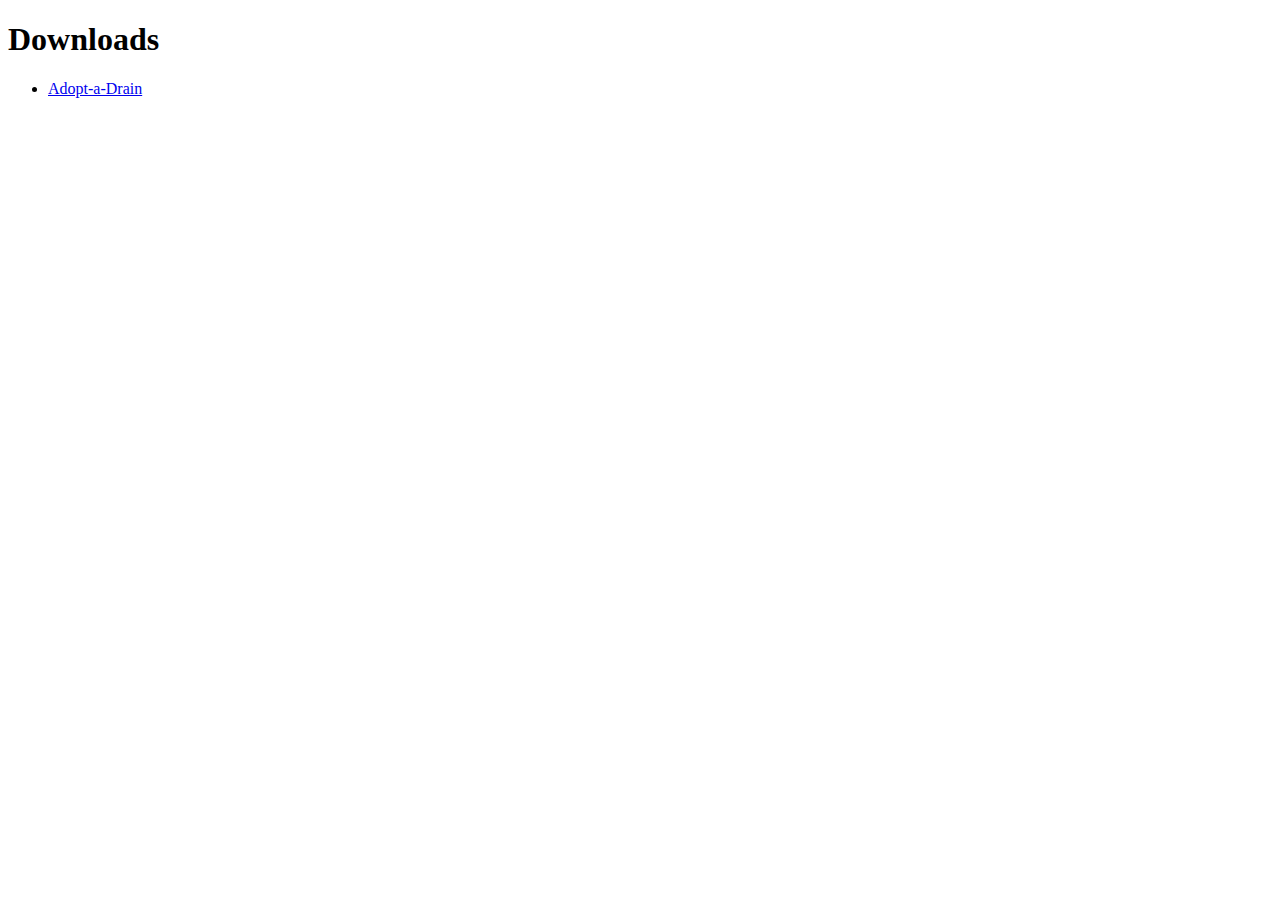
<file: _downloads.html>
<!DOCTYPE html>
<html>
	<head>
		<meta charset="UTF-8">
        <title> Downloads </title>
    </head>
    <body>
        <h1> Downloads </h1>
        <ul>
            <li><a id="https://adopt-a-drain.org/" href="index.html"> Adopt-a-Drain </a></li>
        </ul>
    </body>
</html>
</file>
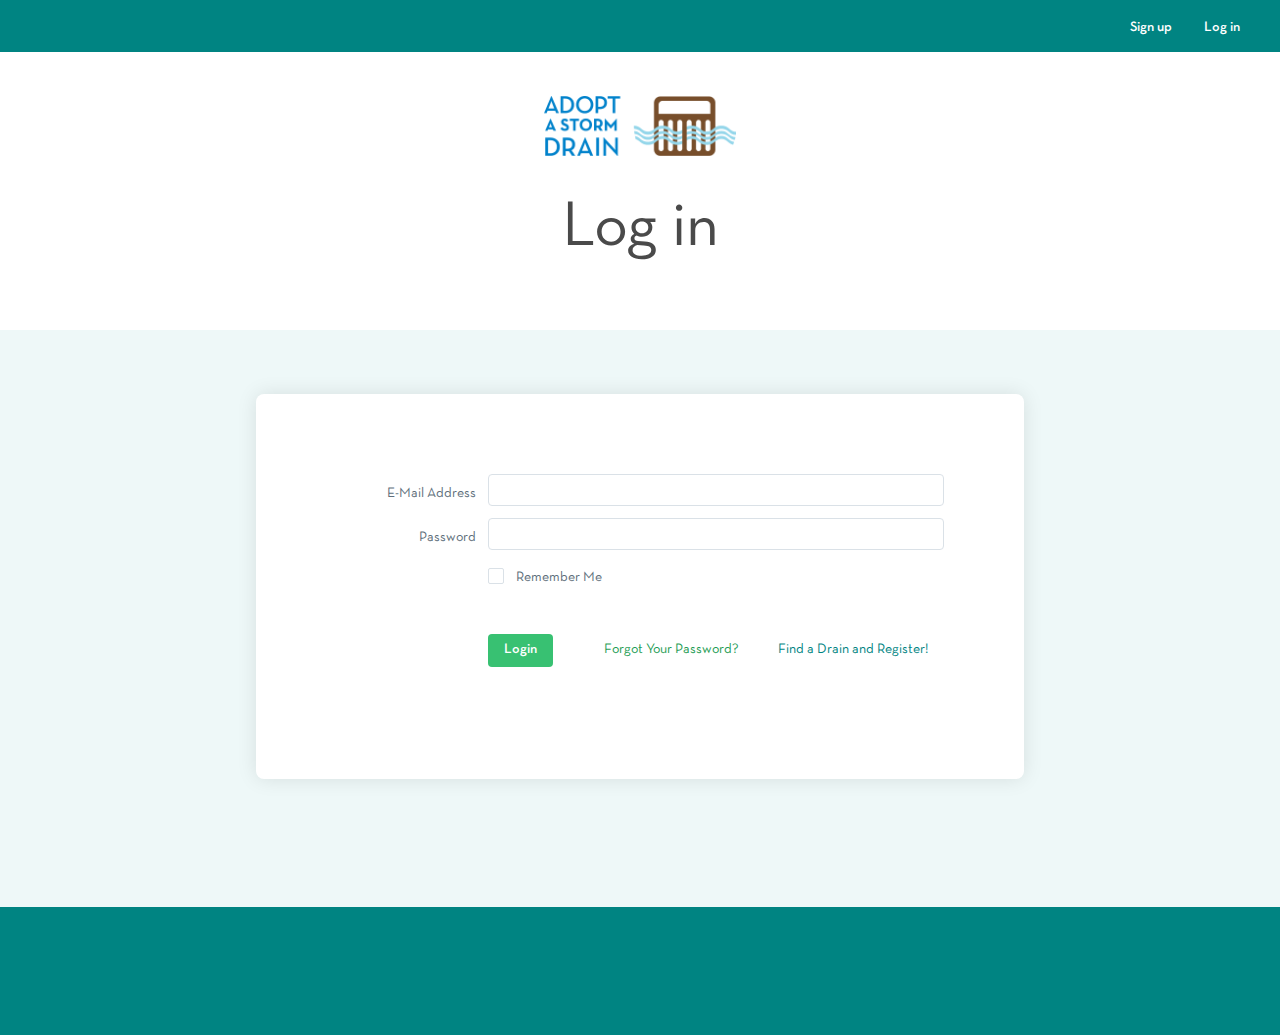
<file: login.html>
<!doctype html>
<html lang="en">
<head>
    <meta charset="utf-8">
    <meta name="viewport" content="width=device-width, initial-scale=1">

    <link rel="apple-touch-icon" sizes="57x57" href="icons/apple-icon-57x57.png">
    <link rel="apple-touch-icon" sizes="60x60" href="icons/apple-icon-60x60.png">
    <link rel="apple-touch-icon" sizes="72x72" href="icons/apple-icon-72x72.png">
    <link rel="apple-touch-icon" sizes="76x76" href="icons/apple-icon-76x76.png">
    <link rel="apple-touch-icon" sizes="114x114" href="icons/apple-icon-114x114.png">
    <link rel="apple-touch-icon" sizes="120x120" href="icons/apple-icon-120x120.png">
    <link rel="apple-touch-icon" sizes="144x144" href="icons/apple-icon-144x144.png">
    <link rel="apple-touch-icon" sizes="152x152" href="icons/apple-icon-152x152.png">
    <link rel="apple-touch-icon" sizes="180x180" href="icons/apple-icon-180x180.png">
    <link rel="icon" type="image/png" sizes="192x192"  href="icons/android-icon-192x192.png">
    <link rel="icon" type="image/png" sizes="32x32" href="icons/favicon-32x32.png">
    <link rel="icon" type="image/png" sizes="96x96" href="icons/favicon-96x96.png">
    <link rel="icon" type="image/png" sizes="16x16" href="icons/favicon-16x16.png">
    <link rel="manifest" href="icons/manifest.json">
    <meta name="msapplication-TileColor" content="#ffffff">
    <meta name="msapplication-TileImage" content="/icons/ms-icon-144x144.png">
    <meta name="theme-color" content="#ffffff">

    <!-- CSRF Token -->
    <meta name="csrf-token" content="aIdbtKoEblR178oESmhvVpK2kTPXMCPZTXlMBK6L">

    <title>Adopt-a-Drain</title>

    <!-- Styles -->
    <link href="css/app-id=16244bf2be1b449e1d7b.css" rel="stylesheet">

    <!-- Polyfill for IE11 -->
    <script src="https://polyfill.io/v3/polyfill.min.js?features=default%2Ces2015%2Ces2017%2Ces2016"></script>

    <script>
        window.App = {
            changeRegionUrl: '',
            gmapsKey: 'AIzaSyDQAbO5Z9uuFaydA_4_doX55i-2DTapE00',
            region: '',
        };
    </script>

    <!-- Google Analytics -->
    <script>
        (function(i,s,o,g,r,a,m){i['GoogleAnalyticsObject']=r;i[r]=i[r]||function(){
        (i[r].q=i[r].q||[]).push(arguments)},i[r].l=1*new Date();a=s.createElement(o),
        m=s.getElementsByTagName(o)[0];a.async=1;a.src=g;m.parentNode.insertBefore(a,m)
        })(window,document,'script','https://www.google-analytics.com/analytics.js','ga');

        ga('create', 'UA-141662302-1', 'auto');
        ga('send', 'pageview');
    </script>
    <!-- End Google Analytics -->

    <!-- Facebook Pixel Code -->
    <script>
        !function(f,b,e,v,n,t,s)
        {if(f.fbq)return;n=f.fbq=function(){n.callMethod?
        n.callMethod.apply(n,arguments):n.queue.push(arguments)};
        if(!f._fbq)f._fbq=n;n.push=n;n.loaded=!0;n.version='2.0';
        n.queue=[];t=b.createElement(e);t.async=!0;
        t.src=v;s=b.getElementsByTagName(e)[0];
        s.parentNode.insertBefore(t,s)}(window,document,'script',
        'https://connect.facebook.net/en_US/fbevents.js');
        fbq('init', '696488524122751');
        fbq('track', 'PageView');
    </script>

    <noscript>
        <img height="1" width="1" src="https://www.facebook.com/tr?id=696488524122751&amp;ev=PageView&amp;noscript=1"/>
    </noscript>
    <!-- End Facebook Pixel Code -->
</head>
<body class="bg-white min-h-screen font-sans text-grey-darkest text-sm antialiased">
    <div id="app">
                <responsive-navigation>
                    
            <div class="flex flex-col lg:flex-row items-center justify-end w-full">
                <a class="inline-block text-white p-4 rounded no-underline hover:opacity-75" href="map.html">Sign up</a>

                <a class="inline-block text-white lg:pl-4 rounded no-underline hover:opacity-75" href="login.html">Log in</a>
            </div>
            </responsive-navigation>
    
    <header class="pt-24 text-center">
        <a href="index.html">
            <img src="images/logo-full.png" alt="Adopt-a-drain logo" class="inline-block w-48">
        </a>
                    <h1 class="
                font-normal text-grey-darkest text-3xl lg:text-6xl mt-8 mb-8
                pb-8 md:pb-0
            ">
                Log in
            </h1>
            </header>

    <div class="bg-teal-lightest mt-16">
            <div class="flex flex-col w-full max-w-lg md:mx-auto px-4">
        <div class="card-body mt-4 md:mt-16">
            <form class="form-horizontal" method="POST" action="login.html">
                <input type="hidden" name="_token" value="aIdbtKoEblR178oESmhvVpK2kTPXMCPZTXlMBK6L">

                <div class="flex items-center mb-3">
                    <label for="email" class="text-right text-grey-darker text-sm pt-2 pr-3 align-middle w-1/4">E-Mail Address</label>
                    <div class="flex flex-col w-3/4">
                        <input id="email" type="email" class="h-12 md:h-8 px-2 border rounded border-grey-light" name="email" value="" required autofocus>
                        
                    </div>
                </div>

                <div class="flex items-center mb-4">
                    <label for="password" class="text-right text-grey-darker text-sm pt-2 pr-3 align-middle w-1/4">Password</label>
                    <div class="flex flex-col w-3/4">
                        <input id="password" type="password" class="h-12 md:h-8 px-2 rounded border border-grey-light" name="password" required>
                        
                    </div>
                </div>

                <div class="flex mb-4">
                    <label class="w-3/4 flex items-center ml-auto">
                        <input class="checkbox" type="checkbox" name="remember" > <span class="text-sm text-grey-darker mt-1 ml-3"> Remember Me</span>
                    </label>
                </div>

                <div class="w-3/4 ml-auto flex justify-between md:flex-row flex-col md:items-center pr-4 h-32 lg:h-24 md:h-auto">
                    <button type="submit" class="bg-green hover:bg-green-dark text-white text-sm font-semibold py-2 px-4 rounded mr-3">
                        Login
                    </button>
                    <a class="no-underline hover:underline text-green-dark text-sm" href="password/reset.html">
                        Forgot Your Password?
                    </a>

                        <a class="no-underline hover:underline text-teal-darker text-sm" href="map.html">
                        Find a Drain and Register!
                    </a>
                </div>
            </form>
        </div>
    </div>
    </div>

    <div class="bg-teal-darker h-32"></div>
    </div>

    <!-- Scripts -->
    <script type="text/javascript">
    var Ziggy = {
        namedRoutes: {"nova.":{"uri":"nova\/password\/reset","methods":["POST"],"domain":null},"nova.login":{"uri":"nova\/login","methods":["POST"],"domain":null},"nova.logout":{"uri":"nova\/logout","methods":["GET","HEAD"],"domain":null},"nova.password.request":{"uri":"nova\/password\/reset","methods":["GET","HEAD"],"domain":null},"nova.password.email":{"uri":"nova\/password\/email","methods":["POST"],"domain":null},"nova.password.reset":{"uri":"nova\/password\/reset\/{token}","methods":["GET","HEAD"],"domain":null},"login":{"uri":"login","methods":["GET","HEAD"],"domain":null},"logout":{"uri":"logout","methods":["POST"],"domain":null},"register":{"uri":"register","methods":["GET","HEAD"],"domain":null},"password.request":{"uri":"password\/reset","methods":["GET","HEAD"],"domain":null},"password.email":{"uri":"password\/email","methods":["POST"],"domain":null},"password.reset":{"uri":"password\/reset\/{token}","methods":["GET","HEAD"],"domain":null},"password.update":{"uri":"password\/reset","methods":["POST"],"domain":null},"verification.notice":{"uri":"email\/verify","methods":["GET","HEAD"],"domain":null},"verification.verify":{"uri":"email\/verify\/{id}","methods":["GET","HEAD"],"domain":null},"verification.resend":{"uri":"email\/resend","methods":["GET","HEAD"],"domain":null},"home":{"uri":"\/","methods":["GET","HEAD"],"domain":null},"info":{"uri":"info","methods":["GET","HEAD"],"domain":null},"terms-of-use":{"uri":"terms-of-use","methods":["GET","HEAD"],"domain":null},"safety-information":{"uri":"safety-information","methods":["GET","HEAD"],"domain":null},"release-of-liability":{"uri":"release-of-liability","methods":["GET","HEAD"],"domain":null},"map":{"uri":"map","methods":["GET","HEAD"],"domain":null},"drains.show":{"uri":"drains\/{drain}","methods":["GET","HEAD"],"domain":null},"adoptions.guest":{"uri":"adoptions\/guest","methods":["POST"],"domain":null},"report.store":{"uri":"report\/store","methods":["POST"],"domain":null},"avatar.store":{"uri":"avatar","methods":["POST"],"domain":null},"dashboard":{"uri":"dashboard","methods":["GET","HEAD"],"domain":null},"edit-me":{"uri":"me","methods":["POST"],"domain":null},"avatar.update":{"uri":"{user}\/avatar","methods":["PATCH"],"domain":null},"user.avatar.delete":{"uri":"{user}\/avatar\/delete","methods":["POST"],"domain":null},"adoptions.edit":{"uri":"adoptions\/{adoption}\/edit","methods":["GET","HEAD"],"domain":null},"adoptions.create":{"uri":"adoptions\/create","methods":["GET","HEAD"],"domain":null},"adoptions.store":{"uri":"adoptions","methods":["POST"],"domain":null},"adoptions.update":{"uri":"adoptions\/{adoption}","methods":["PATCH"],"domain":null},"adoptions.unadopt":{"uri":"adoptions\/{adoption}\/unadopt","methods":["PATCH"],"domain":null},"adoptions.cleanings.index":{"uri":"adoptions\/{adoption}\/cleanings","methods":["GET","HEAD"],"domain":null},"adoptions.cleanings.store":{"uri":"adoptions\/{adoption}\/cleanings","methods":["POST"],"domain":null},"adoptions.cleanings.create":{"uri":"adoptions\/{adoption}\/cleanings\/create","methods":["GET","HEAD"],"domain":null},"adoptions.cleanings.edit":{"uri":"adoptions\/{adoption}\/cleanings\/{cleaning_id}\/edit","methods":["GET","HEAD"],"domain":null},"adoptions.cleanings.update":{"uri":"adoptions\/{adoption}\/cleanings\/{cleaning_id}\/update","methods":["PATCH"],"domain":null},"adoptions.cleanings.delete":{"uri":"adoptions\/{adoption}\/cleanings\/{cleaning_id}\/delete","methods":["DELETE"],"domain":null},"internalapi.drains.index":{"uri":"internal-api\/drains","methods":["GET","HEAD"],"domain":null},"internalapi.drains.show":{"uri":"internal-api\/drains\/{id}","methods":["GET","HEAD"],"domain":null}},
        baseUrl: 'https://adopt-a-drain.org/',
        baseProtocol: 'https',
        baseDomain: 'adopt-a-drain.org',
        basePort: false,
        defaultParameters: []
    };

    !function(e,t){"object"==typeof exports&&"object"==typeof module?module.exports=t():"function"==typeof define&&define.amd?define("route",[],t):"object"==typeof exports?exports.route=t():e.route=t()}(this,function(){return function(e){var t={};function r(n){if(t[n])return t[n].exports;var o=t[n]={i:n,l:!1,exports:{}};return e[n].call(o.exports,o,o.exports,r),o.l=!0,o.exports}return r.m=e,r.c=t,r.d=function(e,t,n){r.o(e,t)||Object.defineProperty(e,t,{enumerable:!0,get:n})},r.r=function(e){"undefined"!=typeof Symbol&&Symbol.toStringTag&&Object.defineProperty(e,Symbol.toStringTag,{value:"Module"}),Object.defineProperty(e,"__esModule",{value:!0})},r.t=function(e,t){if(1&t&&(e=r(e)),8&t)return e;if(4&t&&"object"==typeof e&&e&&e.__esModule)return e;var n=Object.create(null);if(r.r(n),Object.defineProperty(n,"default",{enumerable:!0,value:e}),2&t&&"string"!=typeof e)for(var o in e)r.d(n,o,function(t){return e[t]}.bind(null,o));return n},r.n=function(e){var t=e&&e.__esModule?function(){return e.default}:function(){return e};return r.d(t,"a",t),t},r.o=function(e,t){return Object.prototype.hasOwnProperty.call(e,t)},r.p="",r(r.s=0)}([function(e,t,r){"use strict";r.r(t);var n=function(){function e(e,t){for(var r=0;r<t.length;r++){var n=t[r];n.enumerable=n.enumerable||!1,n.configurable=!0,"value"in n&&(n.writable=!0),Object.defineProperty(e,n.key,n)}}return function(t,r,n){return r&&e(t.prototype,r),n&&e(t,n),t}}(),o=function(){function e(t,r,n){if(function(e,t){if(!(e instanceof t))throw new TypeError("Cannot call a class as a function")}(this,e),this.name=t,this.ziggy=n,this.route=this.ziggy.namedRoutes[this.name],void 0===this.name)throw new Error("Ziggy Error: You must provide a route name");if(void 0===this.route)throw new Error("Ziggy Error: route '"+this.name+"' is not found in the route list");this.absolute=void 0===r||r,this.domain=this.setDomain(),this.path=this.route.uri.replace(/^\//,"")}return n(e,[{key:"setDomain",value:function(){if(!this.absolute)return"/";if(!this.route.domain)return this.ziggy.baseUrl.replace(/\/?$/,"/");var e=(this.route.domain||this.ziggy.baseDomain).replace(/\/+$/,"");return this.ziggy.basePort&&e.replace(/\/+$/,"")===this.ziggy.baseDomain.replace(/\/+$/,"")&&(e=this.ziggy.baseDomain+":"+this.ziggy.basePort),this.ziggy.baseProtocol+"://"+e+"/"}},{key:"construct",value:function(){return this.domain+this.path}}]),e}();r.d(t,"default",function(){return c});var i=Object.assign||function(e){for(var t=1;t<arguments.length;t++){var r=arguments[t];for(var n in r)Object.prototype.hasOwnProperty.call(r,n)&&(e[n]=r[n])}return e},u="function"==typeof Symbol&&"symbol"==typeof Symbol.iterator?function(e){return typeof e}:function(e){return e&&"function"==typeof Symbol&&e.constructor===Symbol&&e!==Symbol.prototype?"symbol":typeof e},a=function(){function e(e,t){for(var r=0;r<t.length;r++){var n=t[r];n.enumerable=n.enumerable||!1,n.configurable=!0,"value"in n&&(n.writable=!0),Object.defineProperty(e,n.key,n)}}return function(t,r,n){return r&&e(t.prototype,r),n&&e(t,n),t}}(),s=function(e){function t(e,r,n){var i=arguments.length>3&&void 0!==arguments[3]?arguments[3]:null;!function(e,t){if(!(e instanceof t))throw new TypeError("Cannot call a class as a function")}(this,t);var u=function(e,t){if(!e)throw new ReferenceError("this hasn't been initialised - super() hasn't been called");return!t||"object"!=typeof t&&"function"!=typeof t?e:t}(this,(t.__proto__||Object.getPrototypeOf(t)).call(this));return u.name=e,u.absolute=n,u.ziggy=i||Ziggy,u.template=u.name?new o(e,n,u.ziggy).construct():"",u.urlParams=u.normalizeParams(r),u.queryParams=u.normalizeParams(r),u}return function(e,t){if("function"!=typeof t&&null!==t)throw new TypeError("Super expression must either be null or a function, not "+typeof t);e.prototype=Object.create(t&&t.prototype,{constructor:{value:e,enumerable:!1,writable:!0,configurable:!0}}),t&&(Object.setPrototypeOf?Object.setPrototypeOf(e,t):e.__proto__=t)}(t,String),a(t,[{key:"normalizeParams",value:function(e){return void 0===e?{}:((e="object"!==(void 0===e?"undefined":u(e))?[e]:e).hasOwnProperty("id")&&-1==this.template.indexOf("{id}")&&(e=[e.id]),this.numericParamIndices=Array.isArray(e),i({},e))}},{key:"with",value:function(e){return this.urlParams=this.normalizeParams(e),this}},{key:"withQuery",value:function(e){return i(this.queryParams,e),this}},{key:"hydrateUrl",value:function(){var e=this,t=this.urlParams,r=0,n=this.template.match(/{([^}]+)}/gi),o=!1;return n&&n.length!=Object.keys(t).length&&(o=!0),this.template.replace(/{([^}]+)}/gi,function(n,i){var u=n.replace(/\{|\}/gi,"").replace(/\?$/,""),a=e.numericParamIndices?r:u,s=e.ziggy.defaultParameters[u];if(s&&o&&(e.numericParamIndices?(t=Object.values(t)).splice(a,0,s):t[a]=s),r++,void 0!==t[a])return delete e.queryParams[a],t[a].id||encodeURIComponent(t[a]);if(-1===n.indexOf("?"))throw new Error("Ziggy Error: '"+u+"' key is required for route '"+e.name+"'");return""})}},{key:"matchUrl",value:function(){this.urlParams;var e=window.location.hostname+(window.location.port?":"+window.location.port:"")+window.location.pathname,t=this.template.replace(/(\{[^\}]*\})/gi,"[^/?]+").split("://")[1],r=e.replace(/\/?$/,"/");return new RegExp("^"+t+"/$").test(r)}},{key:"constructQuery",value:function(){if(0===Object.keys(this.queryParams).length)return"";var e="?";return Object.keys(this.queryParams).forEach(function(t,r){void 0!==this.queryParams[t]&&null!==this.queryParams[t]&&(e=0===r?e:e+"&",e+=t+"="+encodeURIComponent(this.queryParams[t]))}.bind(this)),e}},{key:"current",value:function(){var e=this,r=arguments.length>0&&void 0!==arguments[0]?arguments[0]:null,n=Object.keys(this.ziggy.namedRoutes).filter(function(r){return-1!==e.ziggy.namedRoutes[r].methods.indexOf("GET")&&new t(r,void 0,void 0,e.ziggy).matchUrl()})[0];return r?new RegExp(r.replace("*",".*").replace(".","."),"i").test(n):n}},{key:"parse",value:function(){this.return=this.hydrateUrl()+this.constructQuery()}},{key:"url",value:function(){return this.parse(),this.return}},{key:"toString",value:function(){return this.url()}},{key:"valueOf",value:function(){return this.url()}}]),t}();function c(e,t,r,n){return new s(e,t,r,n)}}]).default});
</script>    <script>
    var _umb = {
        require: {
            chrome: 55,
            firefox: 47,
            ie: 10.1,
        }
    };
    (function(u) {
        var s = document.createElement('script'); s.async = true; s.src = u;
        var b = document.getElementsByTagName('script')[0]; b.parentNode.insertBefore(s, b);
    })('//updatemybrowser.org/umb.js');
    </script>
    <script src="js/app-id=047ed2b0a53a0a88dd7f.js"></script>
    </body>
</html>
</file>
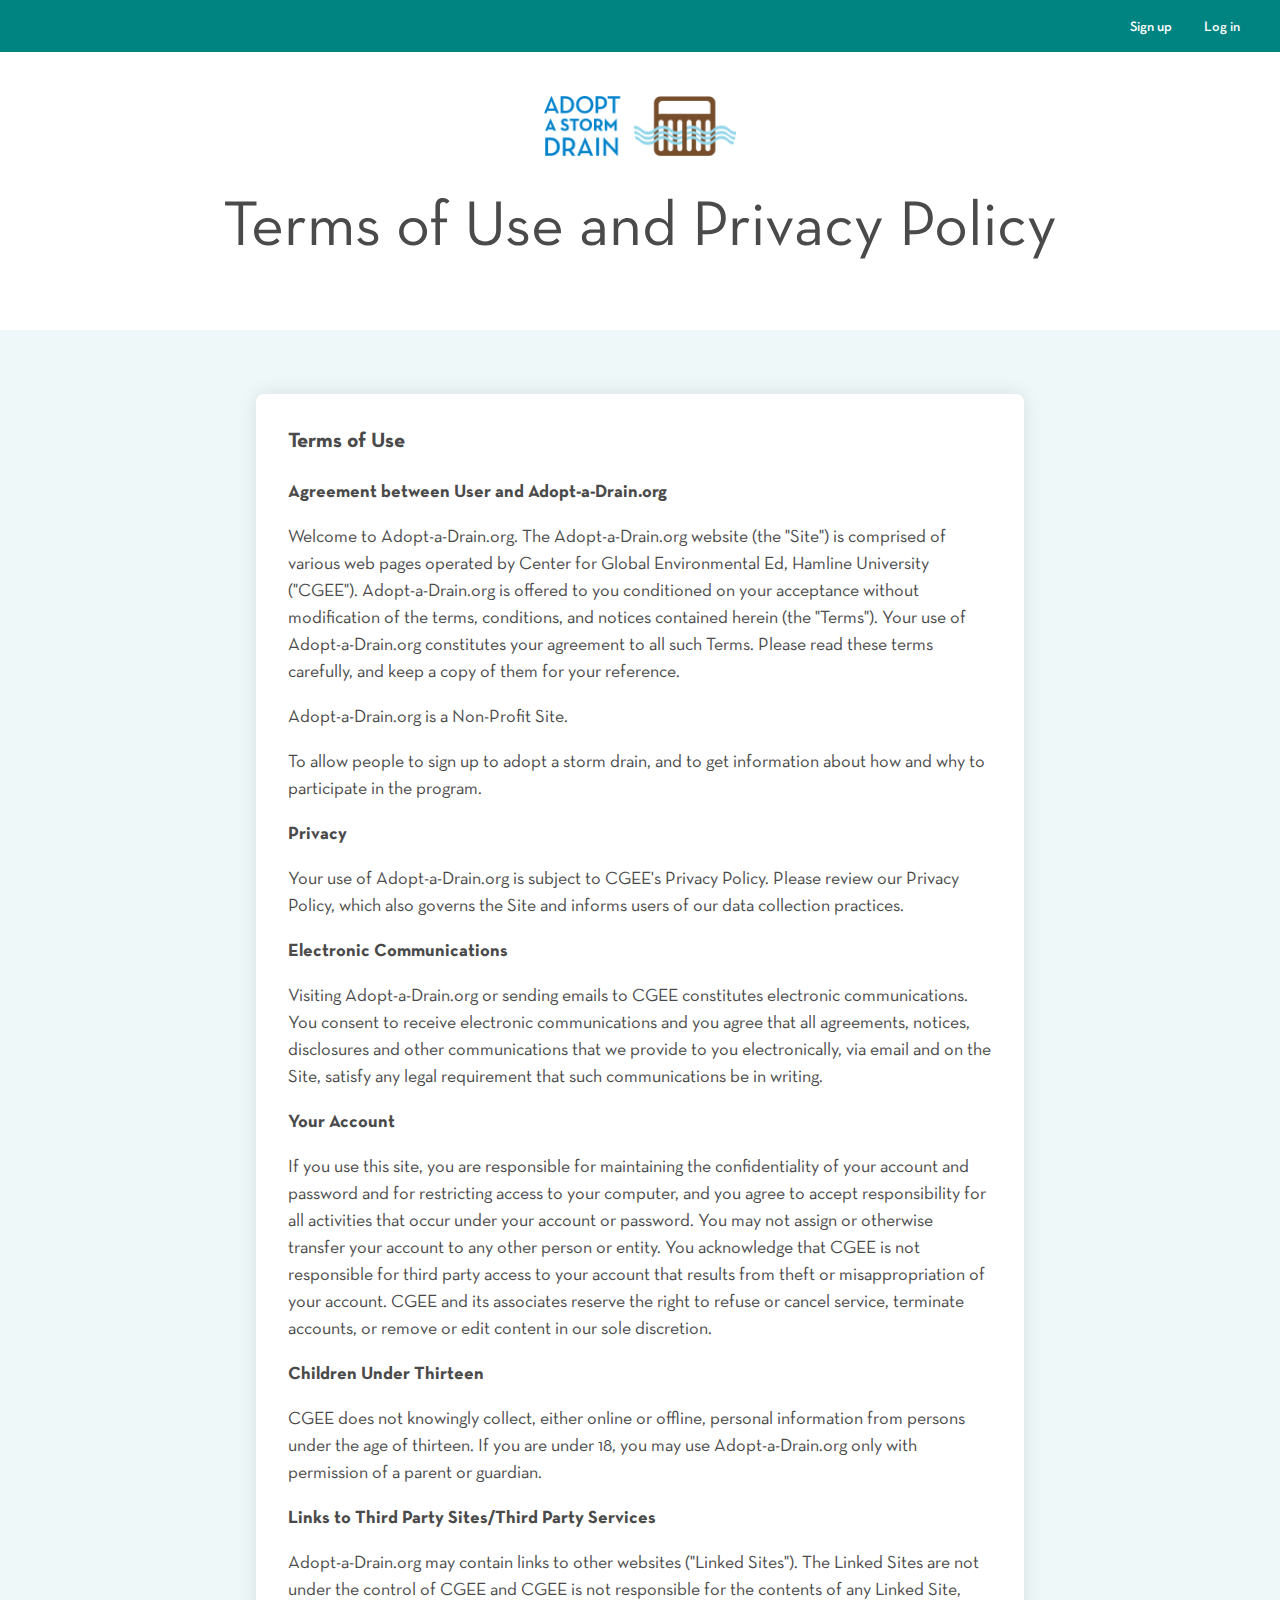
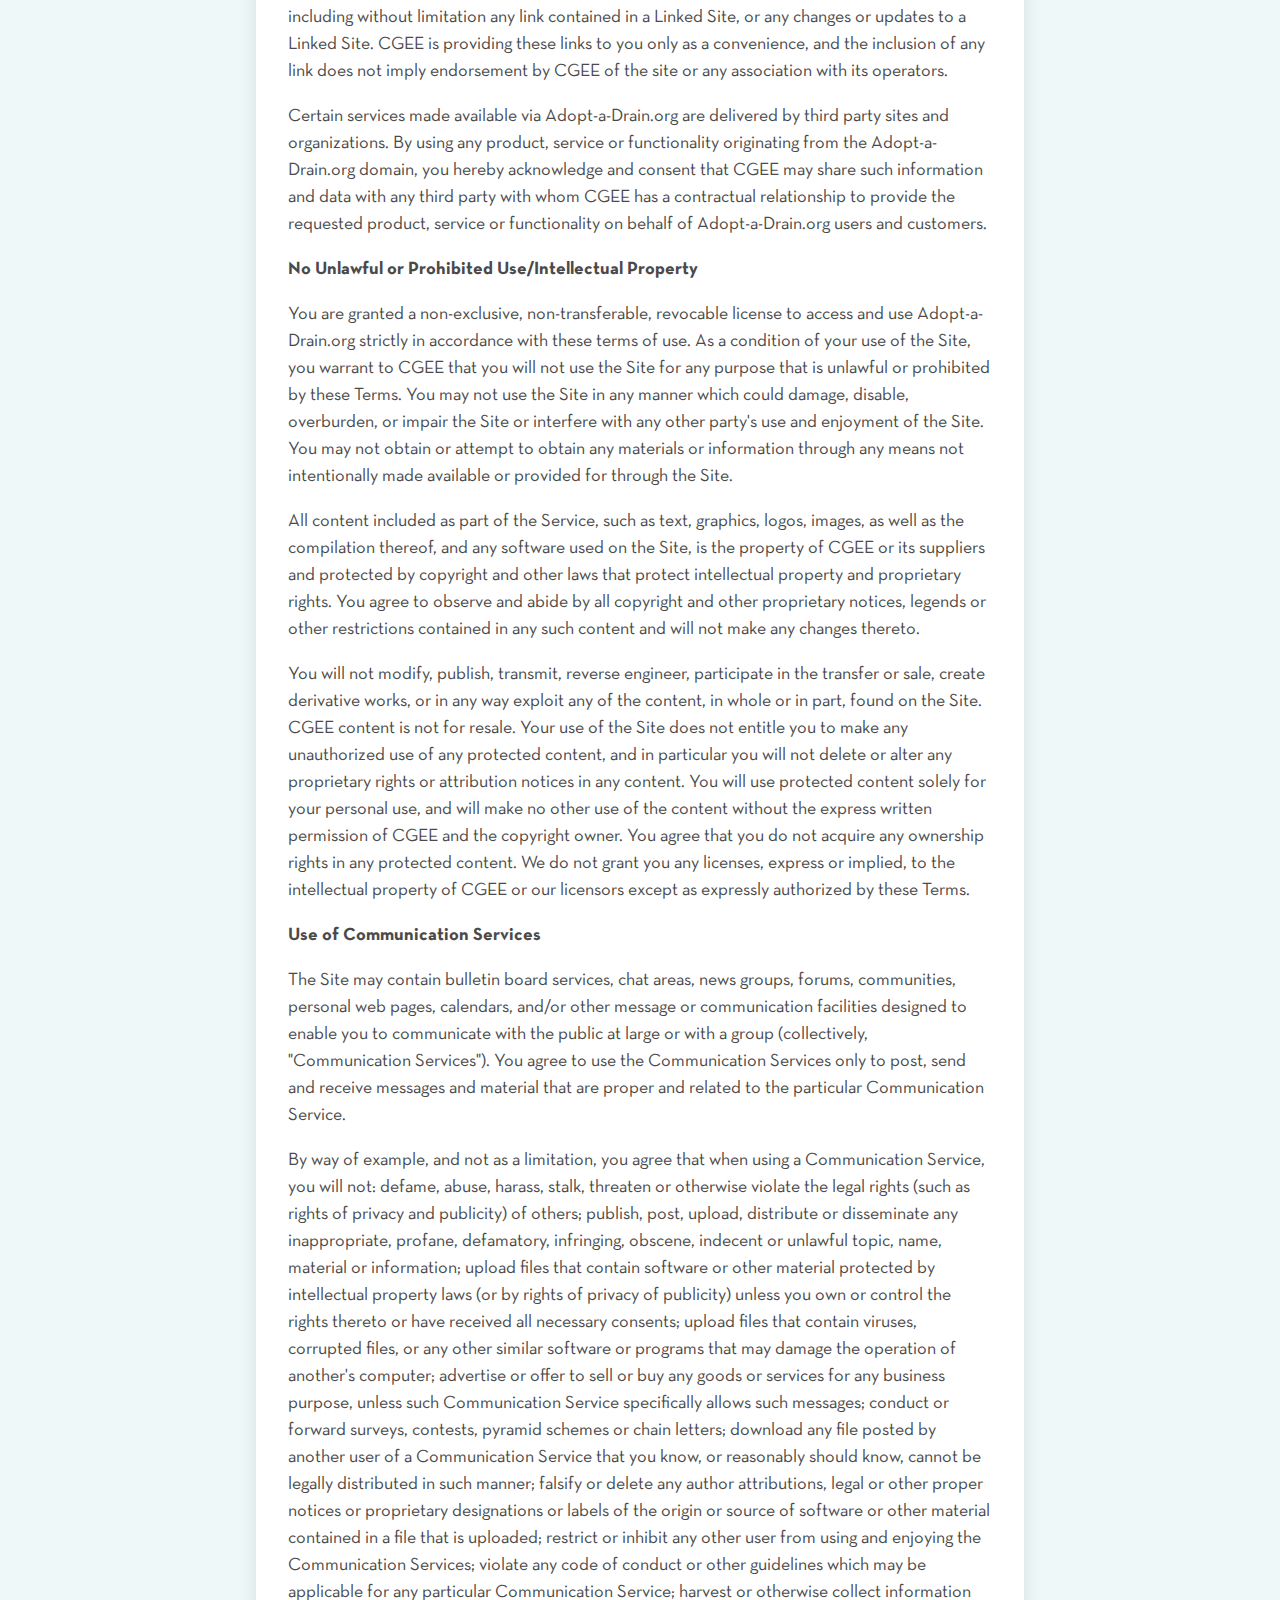
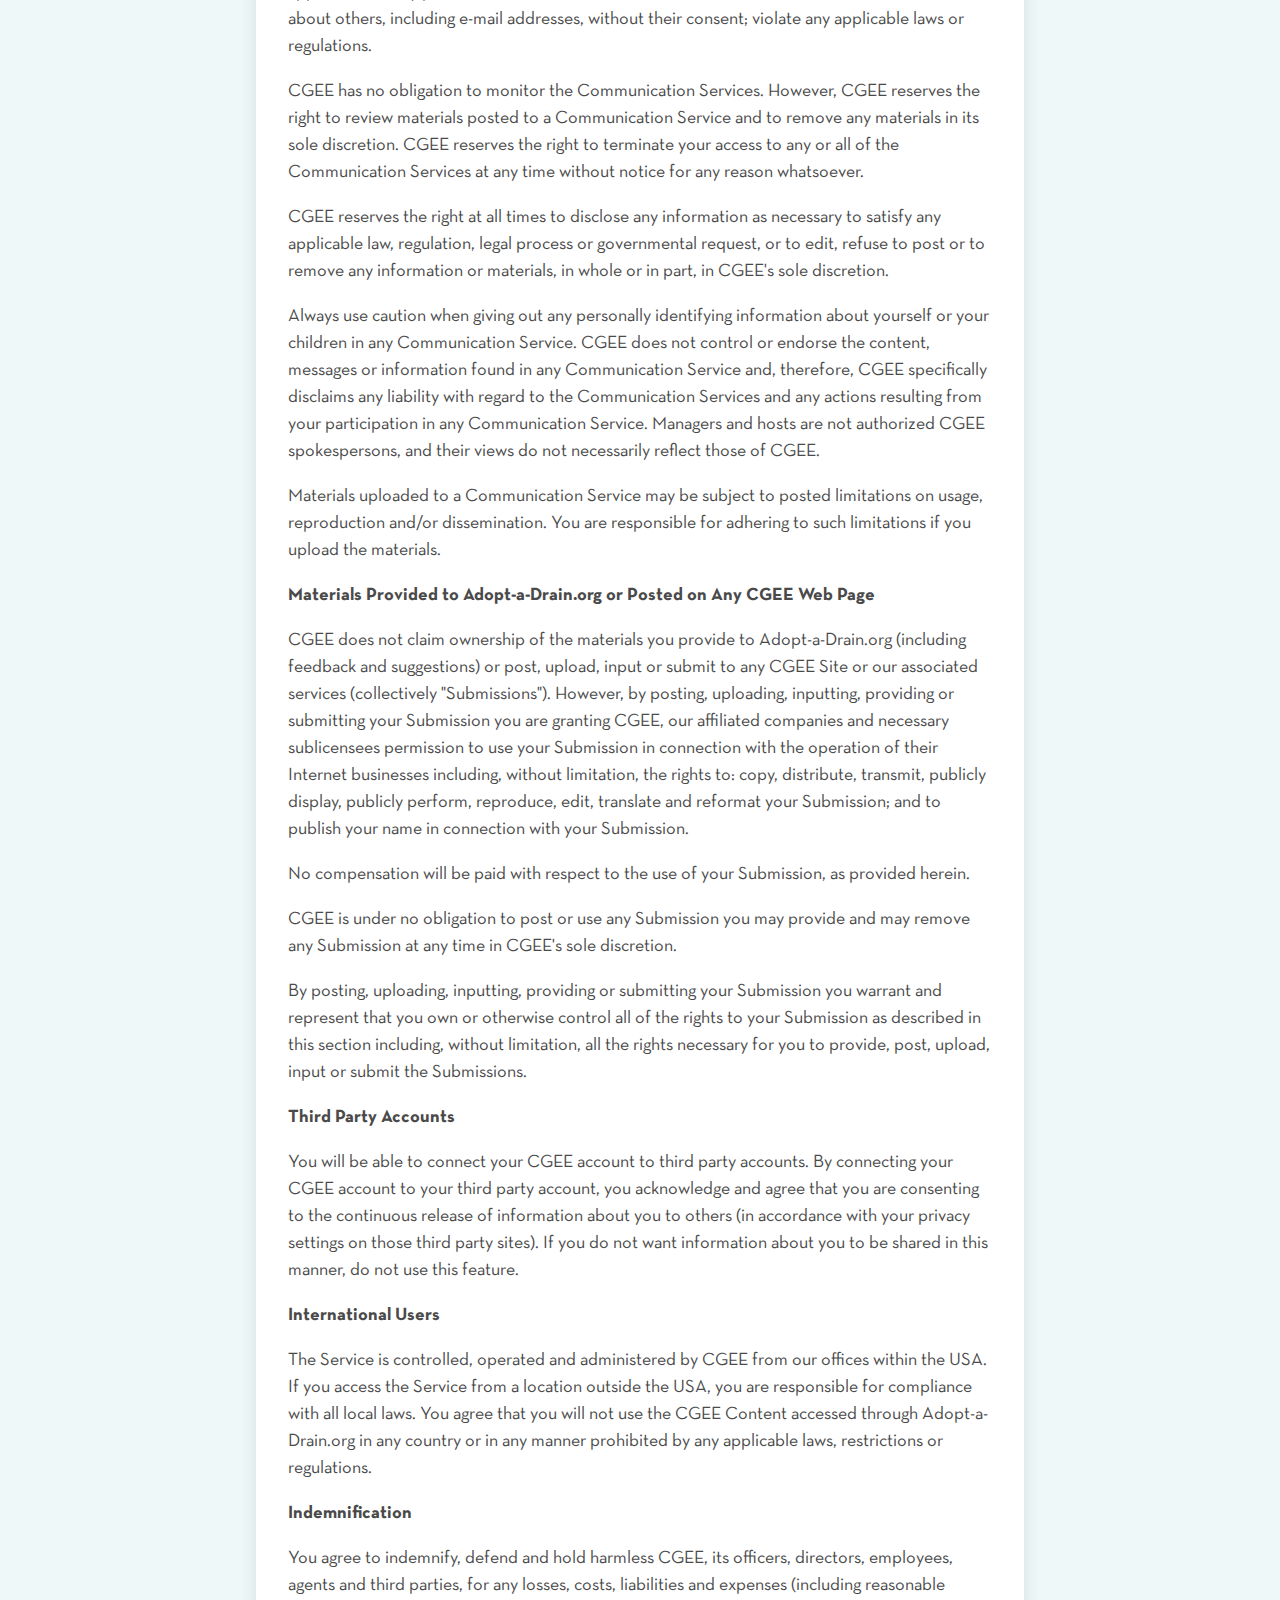
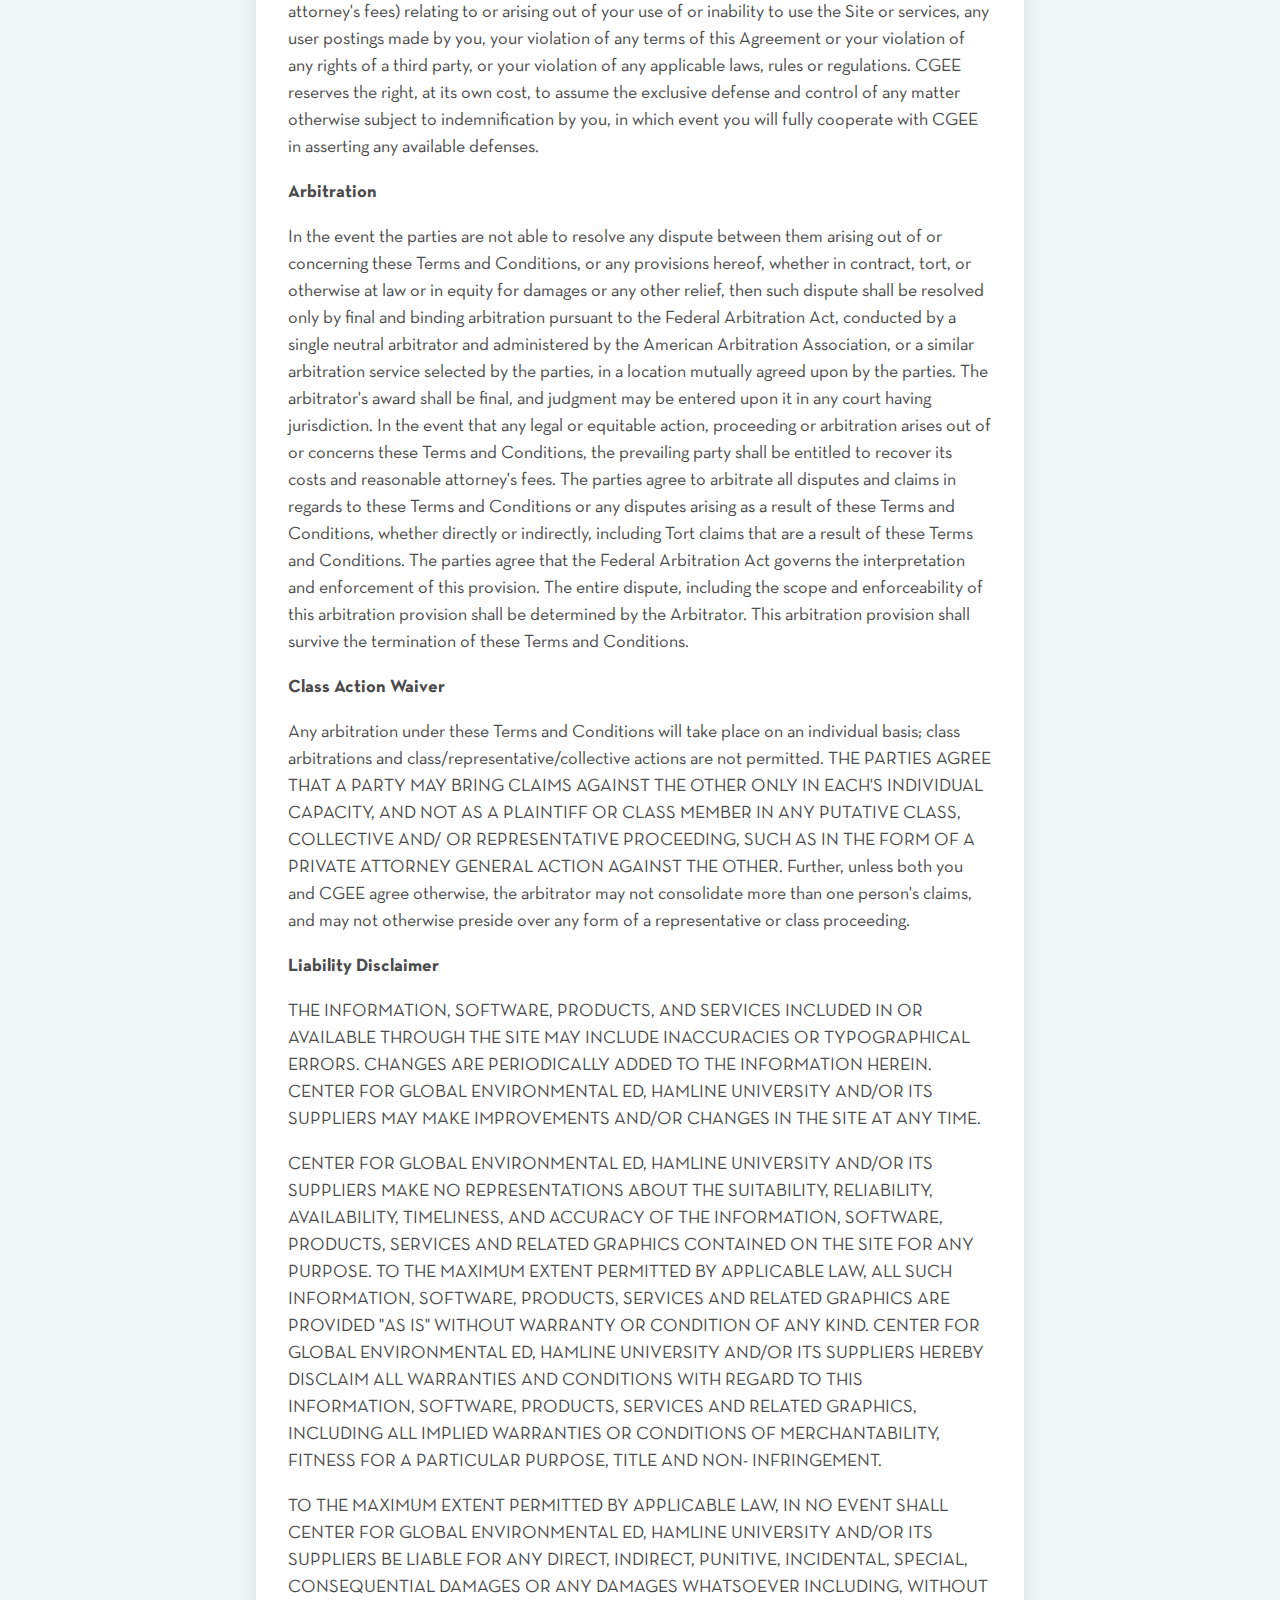
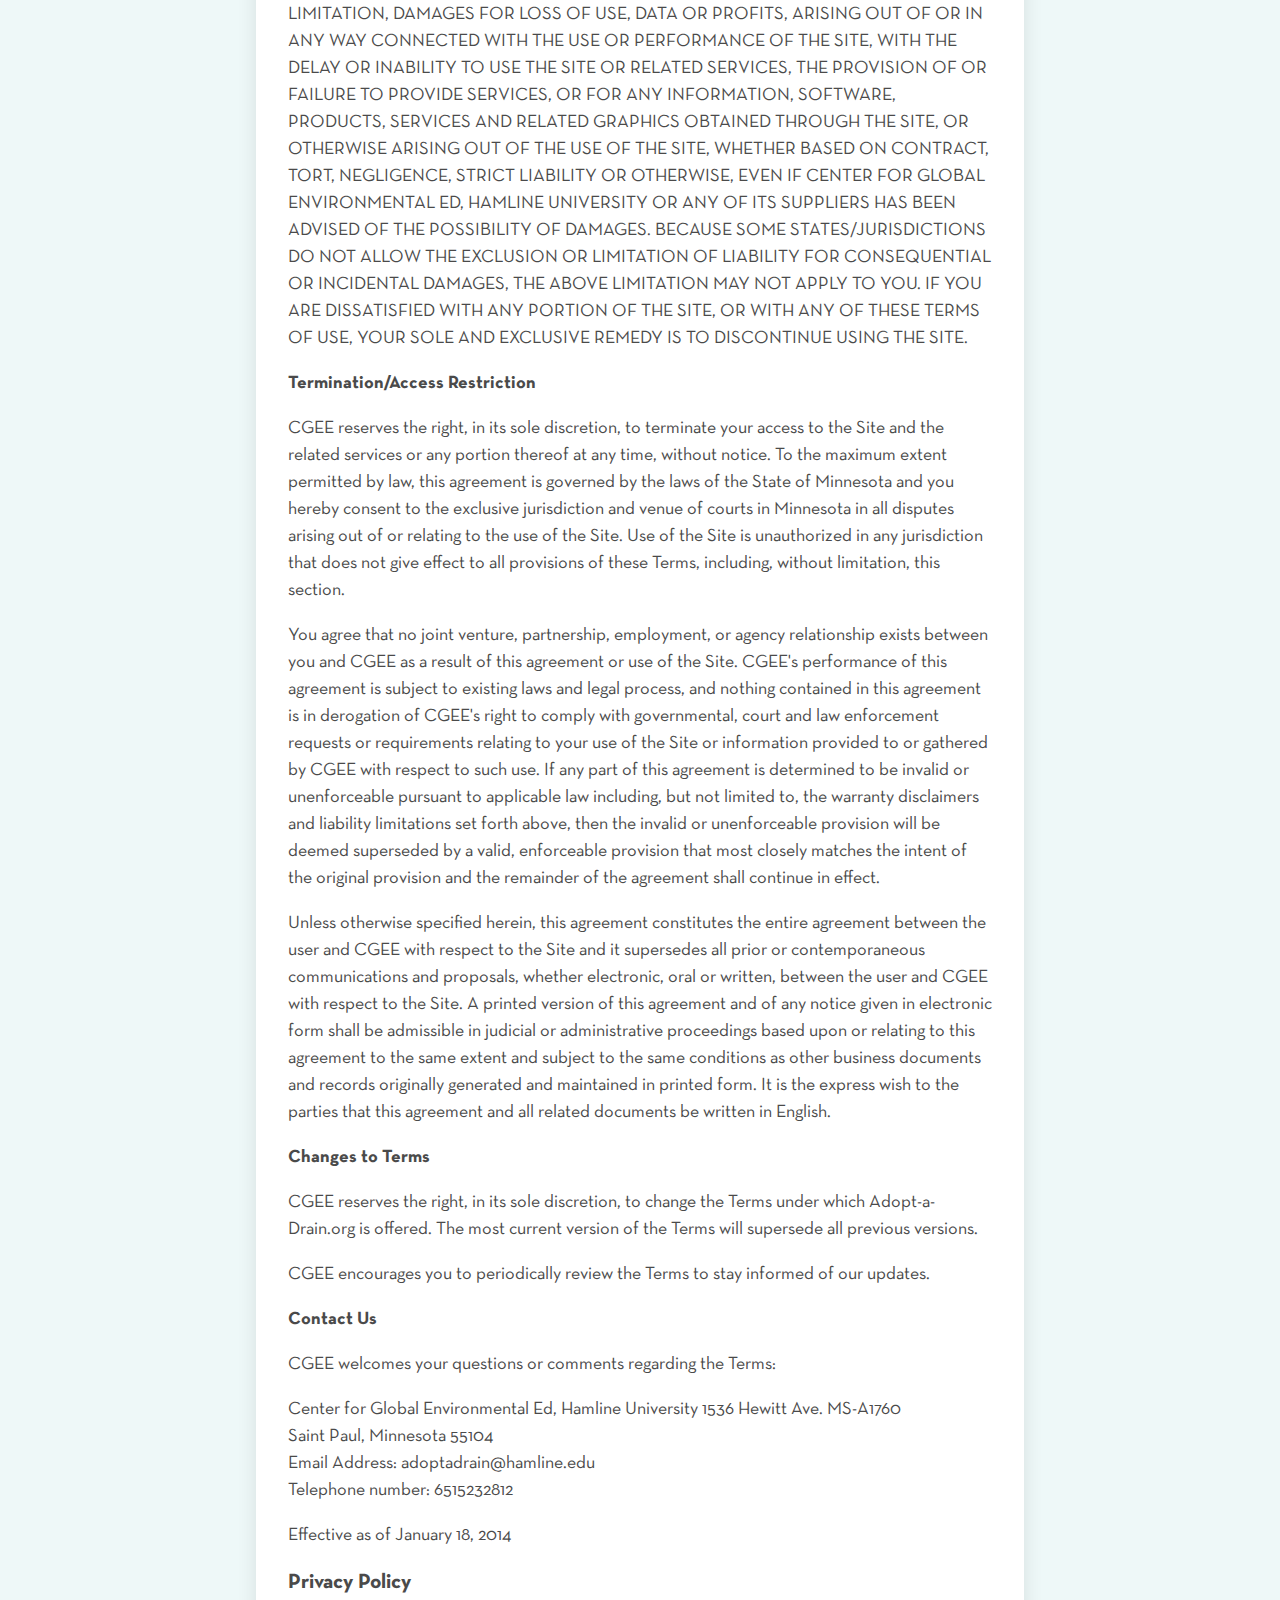
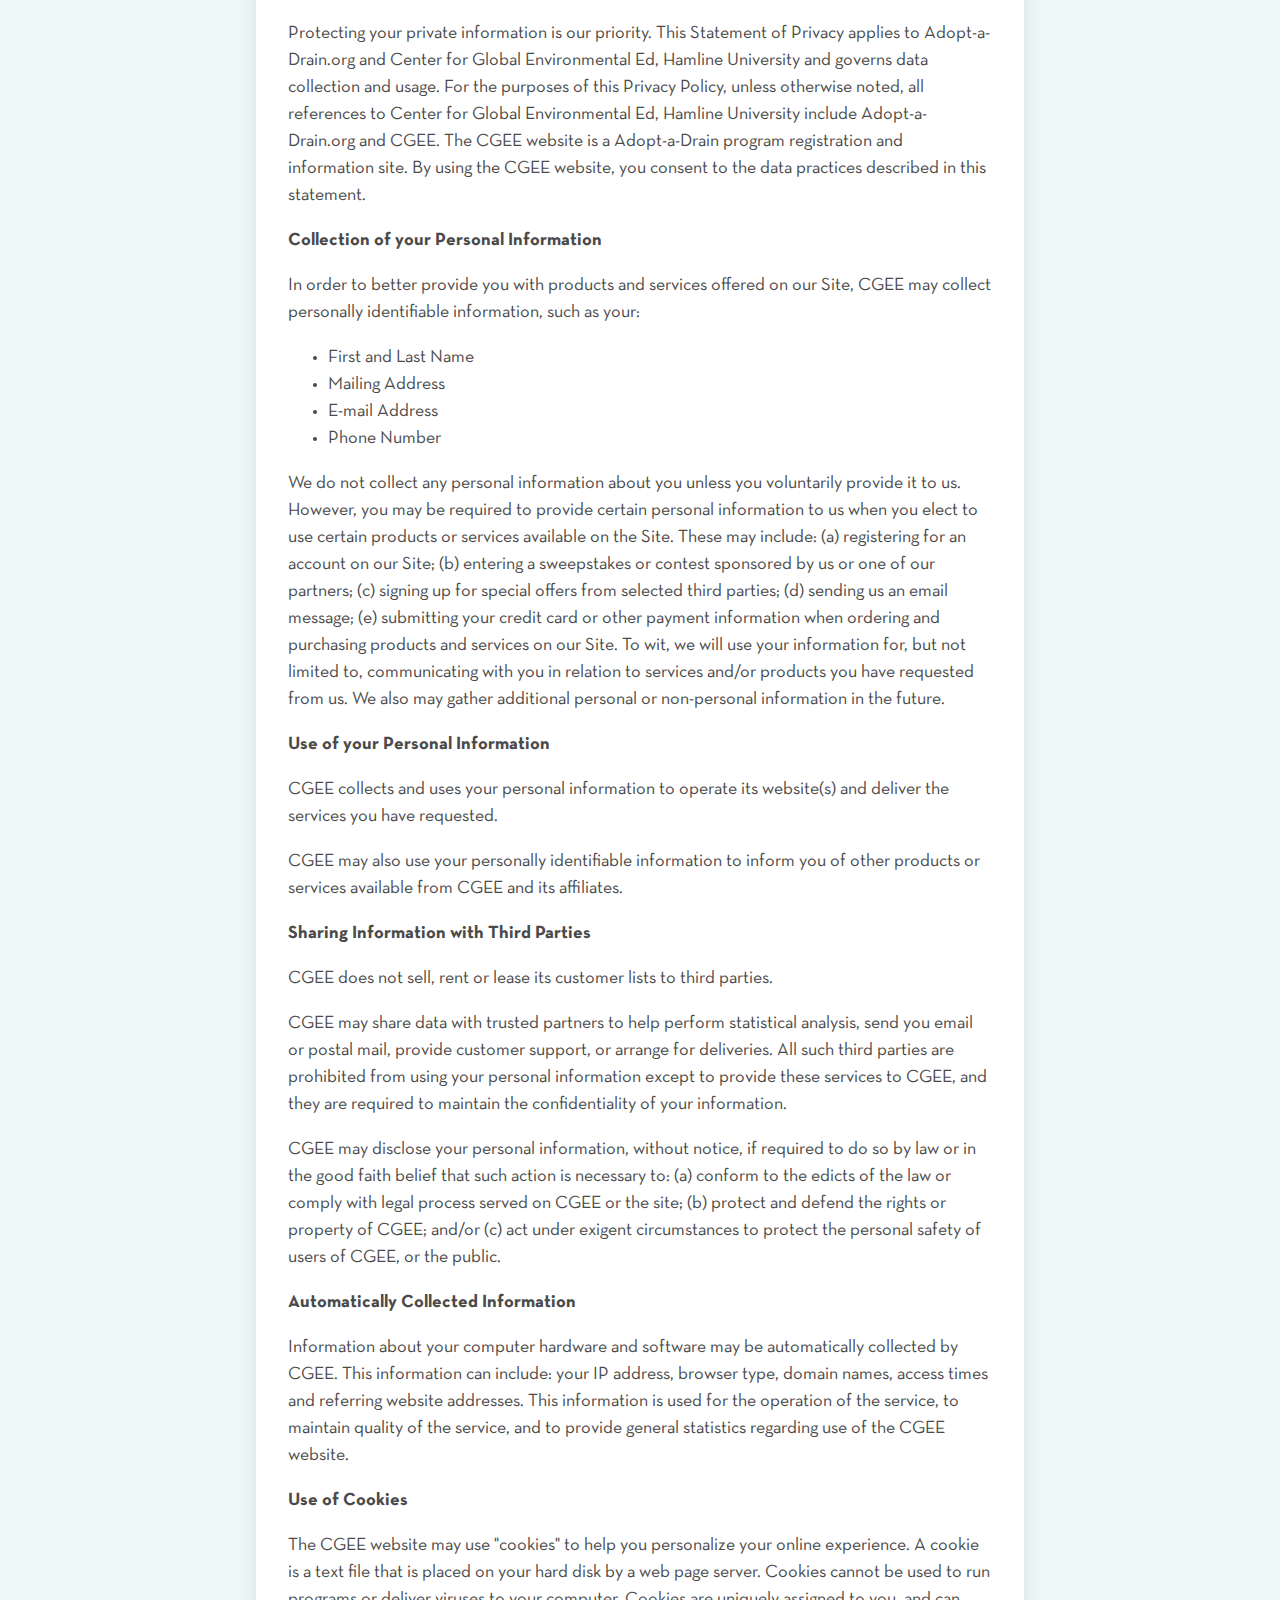
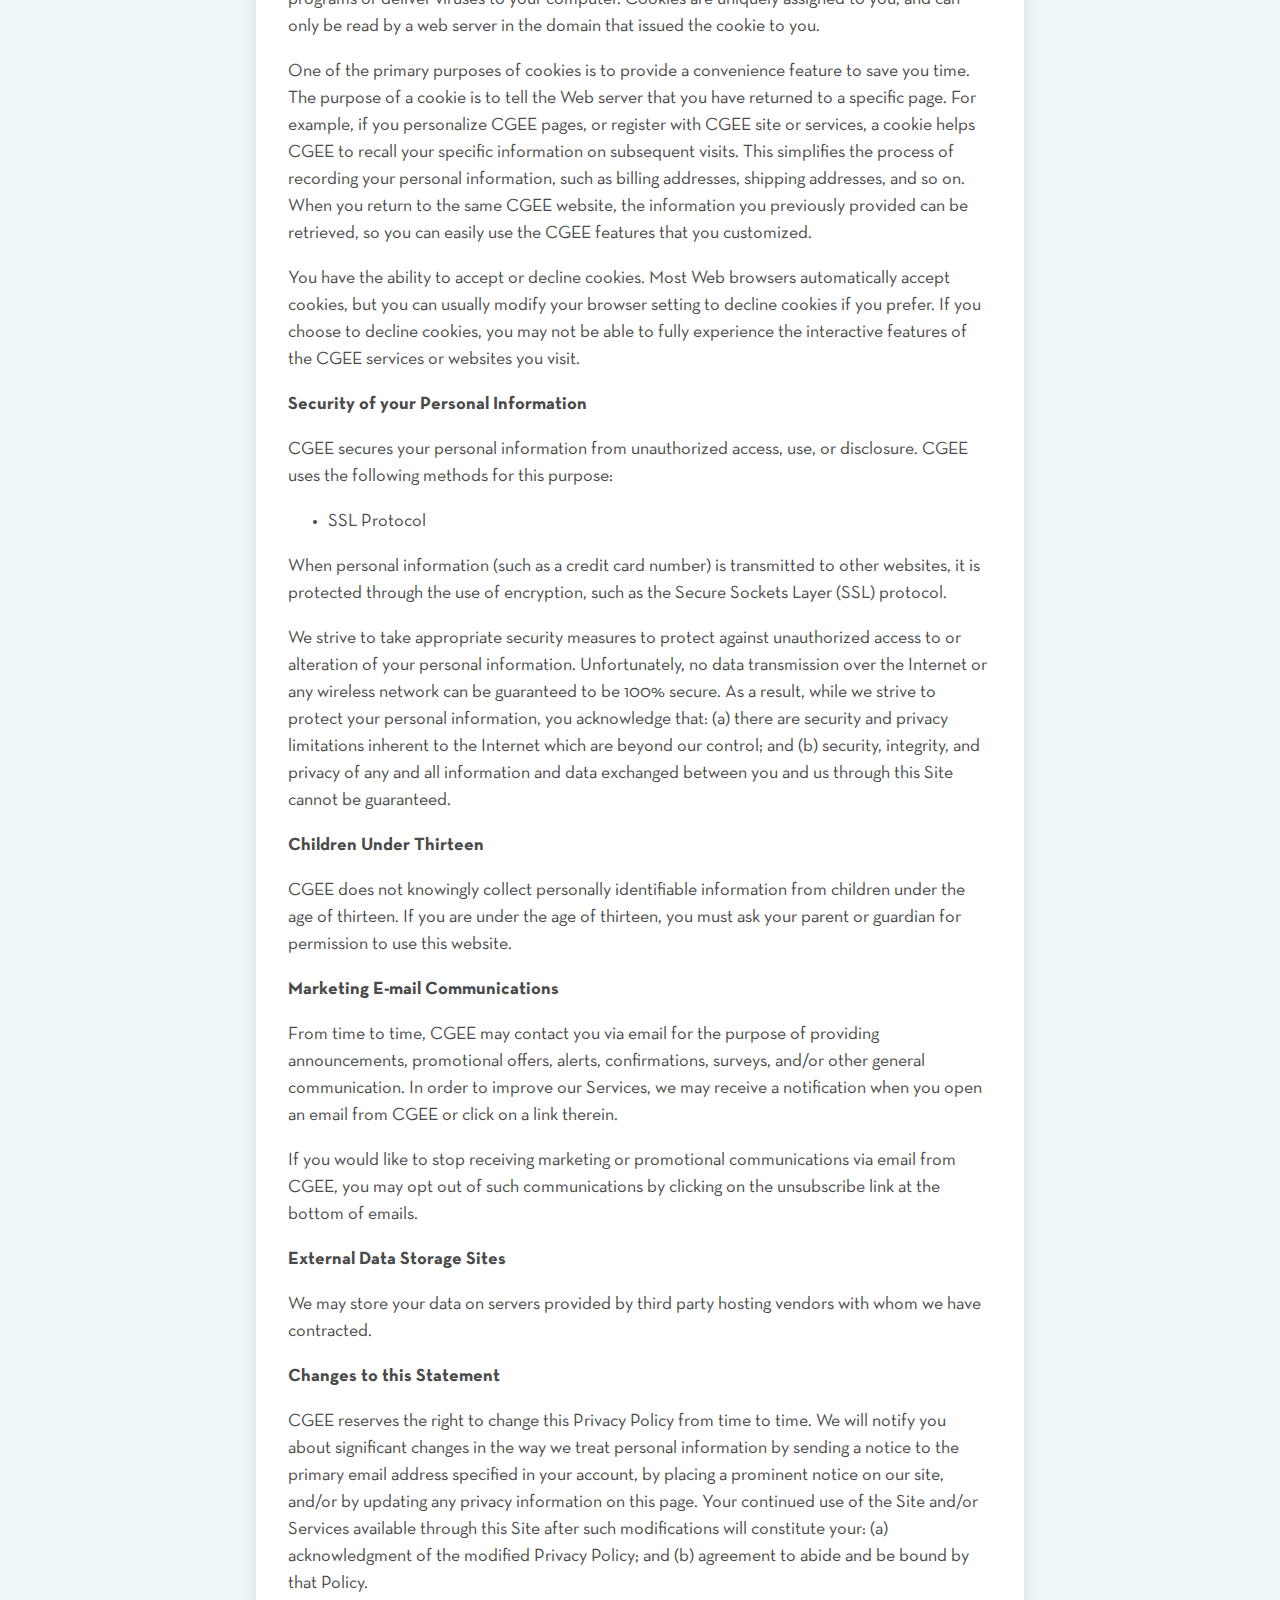
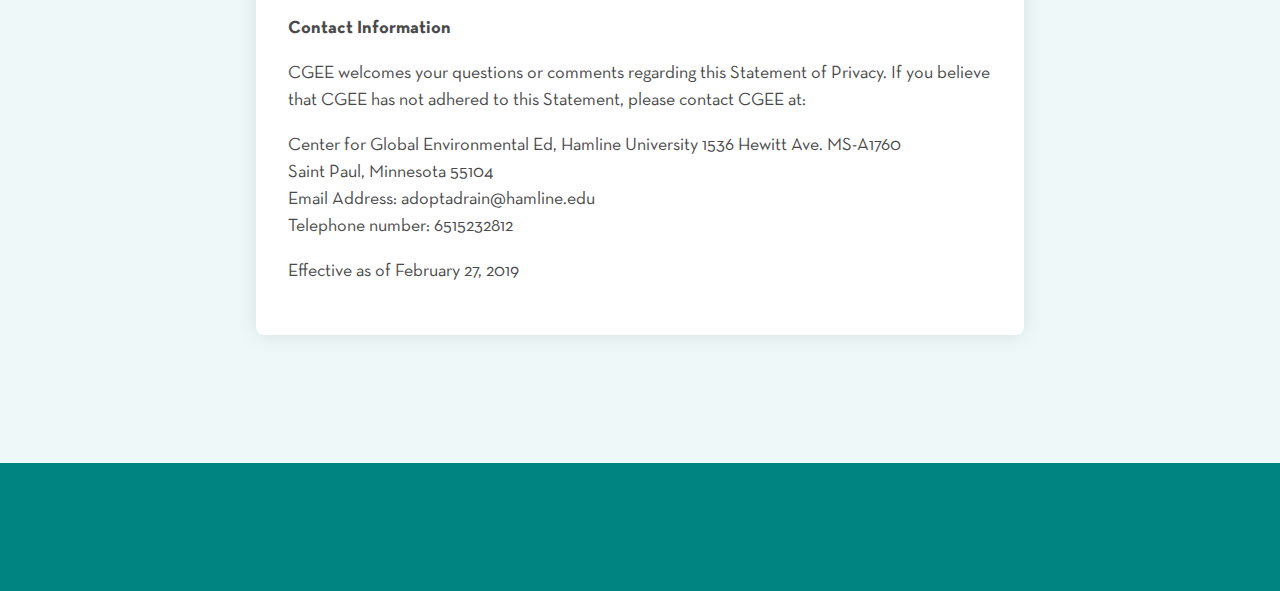
<file: terms-of-use.html>
<!doctype html>
<html lang="en">
<head>
    <meta charset="utf-8">
    <meta name="viewport" content="width=device-width, initial-scale=1">

    <link rel="apple-touch-icon" sizes="57x57" href="icons/apple-icon-57x57.png">
    <link rel="apple-touch-icon" sizes="60x60" href="icons/apple-icon-60x60.png">
    <link rel="apple-touch-icon" sizes="72x72" href="icons/apple-icon-72x72.png">
    <link rel="apple-touch-icon" sizes="76x76" href="icons/apple-icon-76x76.png">
    <link rel="apple-touch-icon" sizes="114x114" href="icons/apple-icon-114x114.png">
    <link rel="apple-touch-icon" sizes="120x120" href="icons/apple-icon-120x120.png">
    <link rel="apple-touch-icon" sizes="144x144" href="icons/apple-icon-144x144.png">
    <link rel="apple-touch-icon" sizes="152x152" href="icons/apple-icon-152x152.png">
    <link rel="apple-touch-icon" sizes="180x180" href="icons/apple-icon-180x180.png">
    <link rel="icon" type="image/png" sizes="192x192"  href="icons/android-icon-192x192.png">
    <link rel="icon" type="image/png" sizes="32x32" href="icons/favicon-32x32.png">
    <link rel="icon" type="image/png" sizes="96x96" href="icons/favicon-96x96.png">
    <link rel="icon" type="image/png" sizes="16x16" href="icons/favicon-16x16.png">
    <link rel="manifest" href="icons/manifest.json">
    <meta name="msapplication-TileColor" content="#ffffff">
    <meta name="msapplication-TileImage" content="/icons/ms-icon-144x144.png">
    <meta name="theme-color" content="#ffffff">

    <!-- CSRF Token -->
    <meta name="csrf-token" content="aIdbtKoEblR178oESmhvVpK2kTPXMCPZTXlMBK6L">

    <title>Adopt-a-Drain</title>

    <!-- Styles -->
    <link href="css/app-id=16244bf2be1b449e1d7b.css" rel="stylesheet">

    <!-- Polyfill for IE11 -->
    <script src="https://polyfill.io/v3/polyfill.min.js?features=default%2Ces2015%2Ces2017%2Ces2016"></script>

    <script>
        window.App = {
            changeRegionUrl: '',
            gmapsKey: 'AIzaSyDQAbO5Z9uuFaydA_4_doX55i-2DTapE00',
            region: '',
        };
    </script>

    <!-- Google Analytics -->
    <script>
        (function(i,s,o,g,r,a,m){i['GoogleAnalyticsObject']=r;i[r]=i[r]||function(){
        (i[r].q=i[r].q||[]).push(arguments)},i[r].l=1*new Date();a=s.createElement(o),
        m=s.getElementsByTagName(o)[0];a.async=1;a.src=g;m.parentNode.insertBefore(a,m)
        })(window,document,'script','https://www.google-analytics.com/analytics.js','ga');

        ga('create', 'UA-141662302-1', 'auto');
        ga('send', 'pageview');
    </script>
    <!-- End Google Analytics -->

    <!-- Facebook Pixel Code -->
    <script>
        !function(f,b,e,v,n,t,s)
        {if(f.fbq)return;n=f.fbq=function(){n.callMethod?
        n.callMethod.apply(n,arguments):n.queue.push(arguments)};
        if(!f._fbq)f._fbq=n;n.push=n;n.loaded=!0;n.version='2.0';
        n.queue=[];t=b.createElement(e);t.async=!0;
        t.src=v;s=b.getElementsByTagName(e)[0];
        s.parentNode.insertBefore(t,s)}(window,document,'script',
        'https://connect.facebook.net/en_US/fbevents.js');
        fbq('init', '696488524122751');
        fbq('track', 'PageView');
    </script>

    <noscript>
        <img height="1" width="1" src="https://www.facebook.com/tr?id=696488524122751&amp;ev=PageView&amp;noscript=1"/>
    </noscript>
    <!-- End Facebook Pixel Code -->
</head>
<body class="bg-white min-h-screen font-sans text-grey-darkest text-sm antialiased">
    <div id="app">
                <responsive-navigation>
                    
            <div class="flex flex-col lg:flex-row items-center justify-end w-full">
                <a class="inline-block text-white p-4 rounded no-underline hover:opacity-75" href="map.html">Sign up</a>

                <a class="inline-block text-white lg:pl-4 rounded no-underline hover:opacity-75" href="login.html">Log in</a>
            </div>
            </responsive-navigation>
    
    <header class="pt-24 text-center">
        <a href="index.html">
            <img src="images/logo-full.png" alt="Adopt-a-drain logo" class="inline-block w-48">
        </a>
                    <h1 class="
                font-normal text-grey-darkest text-3xl lg:text-6xl mt-8 mb-8
                pb-8 md:pb-0
            ">
                Terms of Use and Privacy Policy
            </h1>
            </header>

    <div class="bg-teal-lightest mt-16">
        <div class="flex flex-col w-full max-w-lg md:mx-auto px-4">
    <div class="bg-white leading-normal mt-4 md:mt-16 mb-32 plain-content p-8 rounded-lg shadow-lg text-lg">
        <h3>Terms of Use</h3>

        <h4>Agreement between User and Adopt-a-Drain.org</h4>
        <p>Welcome to Adopt-a-Drain.org. The Adopt-a-Drain.org website (the "Site") is comprised of various web pages operated by Center for Global Environmental Ed, Hamline University ("CGEE"). Adopt-a-Drain.org is offered to you conditioned on your acceptance without modification of the terms, conditions, and notices contained herein (the "Terms"). Your use of Adopt-a-Drain.org constitutes your agreement to all such Terms. Please read these terms carefully, and keep a copy of them for your reference.</p>
        <p>Adopt-a-Drain.org is a Non-Profit Site.</p>
        <p>To allow people to sign up to adopt a storm drain, and to get information about how and why to participate in the program.</p>

        <h4>Privacy</h4>
        <p>Your use of Adopt-a-Drain.org is subject to CGEE's Privacy Policy. Please review our Privacy Policy, which also governs the Site and informs users of our data collection practices.</p>

        <h4>Electronic Communications</h4>
        <p>Visiting Adopt-a-Drain.org or sending emails to CGEE constitutes electronic communications. You consent to receive electronic communications and you agree that all agreements, notices, disclosures and other communications that we provide to you electronically, via email and on the Site, satisfy any legal requirement that such communications be in writing.</p>

        <h4>Your Account</h4>
        <p>If you use this site, you are responsible for maintaining the confidentiality of your account and password and for restricting access to your computer, and you agree to accept responsibility for all activities that occur under your account or password. You may not assign or otherwise transfer your account to any other person or entity. You acknowledge that CGEE is not responsible for third party access to your account that results from theft or misappropriation of your account. CGEE and its associates reserve the right to refuse or cancel service, terminate accounts, or remove or edit content in our sole discretion.</p>

        <h4>Children Under Thirteen</h4>
        <p>CGEE does not knowingly collect, either online or offline, personal information from persons under the age of thirteen. If you are under 18, you may use Adopt-a-Drain.org only with permission of a parent or guardian.</p>

        <h4>Links to Third Party Sites/Third Party Services</h4>
        <p>Adopt-a-Drain.org may contain links to other websites ("Linked Sites"). The Linked Sites are not under the control of CGEE and CGEE is not responsible for the contents of any Linked Site, including without limitation any link contained in a Linked Site, or any changes or updates to a Linked Site. CGEE is providing these links to you only as a convenience, and the inclusion of any link does not imply endorsement by CGEE of the site or any association with its operators.</p>
        <p>Certain services made available via Adopt-a-Drain.org are delivered by third party sites and organizations. By using any product, service or functionality originating from the Adopt-a- Drain.org domain, you hereby acknowledge and consent that CGEE may share such information and data with any third party with whom CGEE has a contractual relationship to provide the requested product, service or functionality on behalf of Adopt-a-Drain.org users and customers.</p>

        <h4>No Unlawful or Prohibited Use/Intellectual Property</h4>
        <p>You are granted a non-exclusive, non-transferable, revocable license to access and use Adopt-a- Drain.org strictly in accordance with these terms of use. As a condition of your use of the Site, you warrant to CGEE that you will not use the Site for any purpose that is unlawful or prohibited by these Terms. You may not use the Site in any manner which could damage, disable, overburden, or impair the Site or interfere with any other party's use and enjoyment of the Site. You may not obtain or attempt to obtain any materials or information through any means not intentionally made available or provided for through the Site.</p>
        <p>All content included as part of the Service, such as text, graphics, logos, images, as well as the compilation thereof, and any software used on the Site, is the property of CGEE or its suppliers and protected by copyright and other laws that protect intellectual property and proprietary rights. You agree to observe and abide by all copyright and other proprietary notices, legends or other restrictions contained in any such content and will not make any changes thereto.</p>
        <p>You will not modify, publish, transmit, reverse engineer, participate in the transfer or sale, create derivative works, or in any way exploit any of the content, in whole or in part, found on the Site. CGEE content is not for resale. Your use of the Site does not entitle you to make any unauthorized use of any protected content, and in particular you will not delete or alter any proprietary rights or attribution notices in any content. You will use protected content solely for your personal use, and will make no other use of the content without the express written permission of CGEE and the copyright owner. You agree that you do not acquire any ownership rights in any protected content. We do not grant you any licenses, express or implied, to the intellectual property of CGEE or our licensors except as expressly authorized by these Terms.</p>

        <h4>Use of Communication Services</h4>
        <p>The Site may contain bulletin board services, chat areas, news groups, forums, communities, personal web pages, calendars, and/or other message or communication facilities designed to enable you to communicate with the public at large or with a group (collectively, "Communication Services"). You agree to use the Communication Services only to post, send and receive messages and material that are proper and related to the particular Communication Service.</p>
        <p>By way of example, and not as a limitation, you agree that when using a Communication Service, you will not: defame, abuse, harass, stalk, threaten or otherwise violate the legal rights (such as rights of privacy and publicity) of others; publish, post, upload, distribute or disseminate any inappropriate, profane, defamatory, infringing, obscene, indecent or unlawful topic, name, material or information; upload files that contain software or other material protected by intellectual property laws (or by rights of privacy of publicity) unless you own or control the rights thereto or have received all necessary consents; upload files that contain viruses, corrupted files, or any other similar software or programs that may damage the operation of another's computer; advertise or offer to sell or buy any goods or services for any business purpose, unless such Communication Service specifically allows such messages; conduct or forward surveys, contests, pyramid schemes or chain letters; download any file posted by another user of a Communication Service that you know, or reasonably should know, cannot be legally distributed in such manner; falsify or delete any author attributions, legal or other proper notices or proprietary designations or labels of the origin or source of software or other material contained in a file that is uploaded; restrict or inhibit any other user from using and enjoying the Communication Services; violate any code of conduct or other guidelines which may be applicable for any particular Communication Service; harvest or otherwise collect information about others, including e-mail addresses, without their consent; violate any applicable laws or regulations.</p>
        <p>CGEE has no obligation to monitor the Communication Services. However, CGEE reserves the right to review materials posted to a Communication Service and to remove any materials in its sole discretion. CGEE reserves the right to terminate your access to any or all of the Communication Services at any time without notice for any reason whatsoever.</p>
        <p>CGEE reserves the right at all times to disclose any information as necessary to satisfy any applicable law, regulation, legal process or governmental request, or to edit, refuse to post or to remove any information or materials, in whole or in part, in CGEE's sole discretion.</p>
        <p>Always use caution when giving out any personally identifying information about yourself or your children in any Communication Service. CGEE does not control or endorse the content, messages or information found in any Communication Service and, therefore, CGEE specifically disclaims any liability with regard to the Communication Services and any actions resulting from your participation in any Communication Service. Managers and hosts are not authorized CGEE spokespersons, and their views do not necessarily reflect those of CGEE.</p>
        <p>Materials uploaded to a Communication Service may be subject to posted limitations on usage, reproduction and/or dissemination. You are responsible for adhering to such limitations if you upload the materials.</p>

        <h4>Materials Provided to Adopt-a-Drain.org or Posted on Any CGEE Web Page</h4>
        <p>CGEE does not claim ownership of the materials you provide to Adopt-a-Drain.org (including feedback and suggestions) or post, upload, input or submit to any CGEE Site or our associated services (collectively "Submissions"). However, by posting, uploading, inputting, providing or submitting your Submission you are granting CGEE, our affiliated companies and necessary sublicensees permission to use your Submission in connection with the operation of their Internet businesses including, without limitation, the rights to: copy, distribute, transmit, publicly display, publicly perform, reproduce, edit, translate and reformat your Submission; and to publish your name in connection with your Submission.</p>
        <p>No compensation will be paid with respect to the use of your Submission, as provided herein.</p>
        <p>CGEE is under no obligation to post or use any Submission you may provide and may remove any Submission at any time in CGEE's sole discretion.</p>
        <p>By posting, uploading, inputting, providing or submitting your Submission you warrant and represent that you own or otherwise control all of the rights to your Submission as described in this section including, without limitation, all the rights necessary for you to provide, post, upload, input or submit the Submissions.</p>

        <h4>Third Party Accounts</h4>
        <p>You will be able to connect your CGEE account to third party accounts. By connecting your CGEE account to your third party account, you acknowledge and agree that you are consenting to the continuous release of information about you to others (in accordance with your privacy settings on those third party sites). If you do not want information about you to be shared in this manner, do not use this feature.</p>

        <h4>International Users</h4>
        <p>The Service is controlled, operated and administered by CGEE from our offices within the USA. If you access the Service from a location outside the USA, you are responsible for compliance with all local laws. You agree that you will not use the CGEE Content accessed through Adopt-a- Drain.org in any country or in any manner prohibited by any applicable laws, restrictions or regulations.</p>

        <h4>Indemnification</h4>
        <p>You agree to indemnify, defend and hold harmless CGEE, its officers, directors, employees, agents and third parties, for any losses, costs, liabilities and expenses (including reasonable attorney's fees) relating to or arising out of your use of or inability to use the Site or services, any user postings made by you, your violation of any terms of this Agreement or your violation of any rights of a third party, or your violation of any applicable laws, rules or regulations. CGEE reserves the right, at its own cost, to assume the exclusive defense and control of any matter otherwise subject to indemnification by you, in which event you will fully cooperate with CGEE in asserting any available defenses.</p>

        <h4>Arbitration</h4>
        <p>In the event the parties are not able to resolve any dispute between them arising out of or concerning these Terms and Conditions, or any provisions hereof, whether in contract, tort, or otherwise at law or in equity for damages or any other relief, then such dispute shall be resolved only by final and binding arbitration pursuant to the Federal Arbitration Act, conducted by a single neutral arbitrator and administered by the American Arbitration Association, or a similar arbitration service selected by the parties, in a location mutually agreed upon by the parties. The arbitrator's award shall be final, and judgment may be entered upon it in any court having jurisdiction. In the event that any legal or equitable action, proceeding or arbitration arises out of or concerns these Terms and Conditions, the prevailing party shall be entitled to recover its costs and reasonable attorney's fees. The parties agree to arbitrate all disputes and claims in regards to these Terms and Conditions or any disputes arising as a result of these Terms and Conditions, whether directly or indirectly, including Tort claims that are a result of these Terms and Conditions. The parties agree that the Federal Arbitration Act governs the interpretation and enforcement of this provision. The entire dispute, including the scope and enforceability of this arbitration provision shall be determined by the Arbitrator. This arbitration provision shall survive the termination of these Terms and Conditions.</p>

        <h4>Class Action Waiver</h4>
        <p>Any arbitration under these Terms and Conditions will take place on an individual basis; class arbitrations and class/representative/collective actions are not permitted. THE PARTIES AGREE THAT A PARTY MAY BRING CLAIMS AGAINST THE OTHER ONLY IN EACH'S INDIVIDUAL CAPACITY, AND NOT AS A PLAINTIFF OR CLASS MEMBER IN ANY PUTATIVE CLASS, COLLECTIVE AND/ OR REPRESENTATIVE PROCEEDING, SUCH AS IN THE FORM OF A PRIVATE ATTORNEY GENERAL ACTION AGAINST THE OTHER. Further, unless both you and CGEE agree otherwise, the arbitrator may not consolidate more than one person's claims, and may not otherwise preside over any form of a representative or class proceeding.</p>

        <h4>Liability Disclaimer</h4>
        <p>THE INFORMATION, SOFTWARE, PRODUCTS, AND SERVICES INCLUDED IN OR AVAILABLE THROUGH THE SITE MAY INCLUDE INACCURACIES OR TYPOGRAPHICAL ERRORS. CHANGES ARE PERIODICALLY ADDED TO THE INFORMATION HEREIN. CENTER FOR GLOBAL ENVIRONMENTAL ED, HAMLINE UNIVERSITY AND/OR ITS SUPPLIERS MAY MAKE IMPROVEMENTS AND/OR CHANGES IN THE SITE AT ANY TIME.</p>
        <p>CENTER FOR GLOBAL ENVIRONMENTAL ED, HAMLINE UNIVERSITY AND/OR ITS SUPPLIERS MAKE NO REPRESENTATIONS ABOUT THE SUITABILITY, RELIABILITY, AVAILABILITY, TIMELINESS, AND ACCURACY OF THE INFORMATION, SOFTWARE, PRODUCTS, SERVICES AND RELATED GRAPHICS CONTAINED ON THE SITE FOR ANY PURPOSE. TO THE MAXIMUM EXTENT PERMITTED BY APPLICABLE LAW, ALL SUCH INFORMATION, SOFTWARE, PRODUCTS, SERVICES AND RELATED GRAPHICS ARE PROVIDED "AS IS" WITHOUT WARRANTY OR CONDITION OF ANY KIND. CENTER FOR GLOBAL ENVIRONMENTAL ED, HAMLINE UNIVERSITY AND/OR ITS SUPPLIERS HEREBY DISCLAIM ALL WARRANTIES AND CONDITIONS WITH REGARD TO THIS INFORMATION, SOFTWARE, PRODUCTS, SERVICES AND RELATED GRAPHICS, INCLUDING ALL IMPLIED WARRANTIES OR CONDITIONS OF MERCHANTABILITY, FITNESS FOR A PARTICULAR PURPOSE, TITLE AND NON- INFRINGEMENT.</p>
        <p>TO THE MAXIMUM EXTENT PERMITTED BY APPLICABLE LAW, IN NO EVENT SHALL CENTER FOR GLOBAL ENVIRONMENTAL ED, HAMLINE UNIVERSITY AND/OR ITS SUPPLIERS BE LIABLE FOR ANY DIRECT, INDIRECT, PUNITIVE, INCIDENTAL, SPECIAL, CONSEQUENTIAL DAMAGES OR ANY DAMAGES WHATSOEVER INCLUDING, WITHOUT LIMITATION, DAMAGES FOR LOSS OF USE, DATA OR PROFITS, ARISING OUT OF OR IN ANY WAY CONNECTED WITH THE USE OR PERFORMANCE OF THE SITE, WITH THE DELAY OR INABILITY TO USE THE SITE OR RELATED SERVICES, THE PROVISION OF OR FAILURE TO PROVIDE SERVICES, OR FOR ANY INFORMATION, SOFTWARE, PRODUCTS, SERVICES AND RELATED GRAPHICS OBTAINED THROUGH THE SITE, OR OTHERWISE ARISING OUT OF THE USE OF THE SITE, WHETHER BASED ON CONTRACT, TORT, NEGLIGENCE, STRICT LIABILITY OR OTHERWISE, EVEN IF CENTER FOR GLOBAL ENVIRONMENTAL ED, HAMLINE UNIVERSITY OR ANY OF ITS SUPPLIERS HAS BEEN ADVISED OF THE POSSIBILITY OF DAMAGES. BECAUSE SOME STATES/JURISDICTIONS DO NOT ALLOW THE EXCLUSION OR LIMITATION OF LIABILITY FOR CONSEQUENTIAL OR INCIDENTAL DAMAGES, THE ABOVE LIMITATION MAY NOT APPLY TO YOU. IF YOU ARE DISSATISFIED WITH ANY PORTION OF THE SITE, OR WITH ANY OF THESE TERMS OF USE, YOUR SOLE AND EXCLUSIVE REMEDY IS TO DISCONTINUE USING THE SITE.</p>

        <h4>Termination/Access Restriction</h4>
        <p>CGEE reserves the right, in its sole discretion, to terminate your access to the Site and the related services or any portion thereof at any time, without notice. To the maximum extent permitted by law, this agreement is governed by the laws of the State of Minnesota and you hereby consent to the exclusive jurisdiction and venue of courts in Minnesota in all disputes arising out of or relating to the use of the Site. Use of the Site is unauthorized in any jurisdiction that does not give effect to all provisions of these Terms, including, without limitation, this section.</p>
        <p>You agree that no joint venture, partnership, employment, or agency relationship exists between you and CGEE as a result of this agreement or use of the Site. CGEE's performance of this agreement is subject to existing laws and legal process, and nothing contained in this agreement is in derogation of CGEE's right to comply with governmental, court and law enforcement requests or requirements relating to your use of the Site or information provided to or gathered by CGEE with respect to such use. If any part of this agreement is determined to be invalid or unenforceable pursuant to applicable law including, but not limited to, the warranty disclaimers and liability limitations set forth above, then the invalid or unenforceable provision will be deemed superseded by a valid, enforceable provision that most closely matches the intent of the original provision and the remainder of the agreement shall continue in effect.</p>
        <p>Unless otherwise specified herein, this agreement constitutes the entire agreement between the user and CGEE with respect to the Site and it supersedes all prior or contemporaneous communications and proposals, whether electronic, oral or written, between the user and CGEE with respect to the Site. A printed version of this agreement and of any notice given in electronic form shall be admissible in judicial or administrative proceedings based upon or relating to this agreement to the same extent and subject to the same conditions as other business documents and records originally generated and maintained in printed form. It is the express wish to the parties that this agreement and all related documents be written in English.</p>

        <h4>Changes to Terms</h4>
        <p>CGEE reserves the right, in its sole discretion, to change the Terms under which Adopt-a- Drain.org is offered. The most current version of the Terms will supersede all previous versions.</p>
        <p>CGEE encourages you to periodically review the Terms to stay informed of our updates.</p>

        <h4>Contact Us</h4>
        <p>CGEE welcomes your questions or comments regarding the Terms:</p>

        <p>Center for Global Environmental Ed, Hamline University 1536 Hewitt Ave. MS-A1760<br>
        Saint Paul, Minnesota 55104<br>
        Email Address: <a href="cdn-cgi/l/email-protection.html" class="__cf_email__" data-cfemail="6f0e0b001f1b0e0b1d0e06012f070e020306010a410a0b1a">[email&#160;protected]</a><br>
            Telephone number: 6515232812</p>

        <p>Effective as of January 18, 2014</p>

        <h3>Privacy Policy</h3>
        <p>Protecting your private information is our priority. This Statement of Privacy applies to Adopt-a- Drain.org and Center for Global Environmental Ed, Hamline University and governs data collection and usage. For the purposes of this Privacy Policy, unless otherwise noted, all references to Center for Global Environmental Ed, Hamline University include Adopt-a-Drain.org and CGEE. The CGEE website is a Adopt-a-Drain program registration and information site. By using the CGEE website, you consent to the data practices described in this statement.</p>

        <h4>Collection of your Personal Information</h4>
        <p>In order to better provide you with products and services offered on our Site, CGEE may collect personally identifiable information, such as your:</p>
        <ul>
            <li>First and Last Name</li>
            <li>Mailing Address</li>
            <li>E-mail Address</li>
            <li>Phone Number</li>
        </ul>
        <p>We do not collect any personal information about you unless you voluntarily provide it to us. However, you may be required to provide certain personal information to us when you elect to use certain products or services available on the Site. These may include: (a) registering for an account on our Site; (b) entering a sweepstakes or contest sponsored by us or one of our partners; (c) signing up for special offers from selected third parties; (d) sending us an email message; (e) submitting your credit card or other payment information when ordering and purchasing products and services on our Site. To wit, we will use your information for, but not limited to, communicating with you in relation to services and/or products you have requested from us. We also may gather additional personal or non-personal information in the future.</p>

        <h4>Use of your Personal Information</h4>
        <p>CGEE collects and uses your personal information to operate its website(s) and deliver the services you have requested.</p>
        <p>CGEE may also use your personally identifiable information to inform you of other products or services available from CGEE and its affiliates.</p>

        <h4>Sharing Information with Third Parties</h4>
        <p>CGEE does not sell, rent or lease its customer lists to third parties.</p>
        <p>CGEE may share data with trusted partners to help perform statistical analysis, send you email or postal mail, provide customer support, or arrange for deliveries. All such third parties are prohibited from using your personal information except to provide these services to CGEE, and they are required to maintain the confidentiality of your information.</p>
        <p>CGEE may disclose your personal information, without notice, if required to do so by law or in the good faith belief that such action is necessary to: (a) conform to the edicts of the law or comply with legal process served on CGEE or the site; (b) protect and defend the rights or property of CGEE; and/or (c) act under exigent circumstances to protect the personal safety of users of CGEE, or the public.</p>

        <h4>Automatically Collected Information</h4>
        <p>Information about your computer hardware and software may be automatically collected by CGEE. This information can include: your IP address, browser type, domain names, access times and referring website addresses. This information is used for the operation of the service, to maintain quality of the service, and to provide general statistics regarding use of the CGEE website.</p>

        <h4>Use of Cookies</h4>
        <p>The CGEE website may use "cookies" to help you personalize your online experience. A cookie is a text file that is placed on your hard disk by a web page server. Cookies cannot be used to run programs or deliver viruses to your computer. Cookies are uniquely assigned to you, and can only be read by a web server in the domain that issued the cookie to you.</p>
        <p>One of the primary purposes of cookies is to provide a convenience feature to save you time. The purpose of a cookie is to tell the Web server that you have returned to a specific page. For example, if you personalize CGEE pages, or register with CGEE site or services, a cookie helps CGEE to recall your specific information on subsequent visits. This simplifies the process of recording your personal information, such as billing addresses, shipping addresses, and so on. When you return to the same CGEE website, the information you previously provided can be retrieved, so you can easily use the CGEE features that you customized.</p>
        <p>You have the ability to accept or decline cookies. Most Web browsers automatically accept cookies, but you can usually modify your browser setting to decline cookies if you prefer. If you choose to decline cookies, you may not be able to fully experience the interactive features of the CGEE services or websites you visit.</p>

        <h4>Security of your Personal Information</h4>
        <p>CGEE secures your personal information from unauthorized access, use, or disclosure. CGEE uses the following methods for this purpose:</p>
        <ul>
            <li>SSL Protocol</li>
        </ul>

        <p>When personal information (such as a credit card number) is transmitted to other websites, it is protected through the use of encryption, such as the Secure Sockets Layer (SSL) protocol.</p>
        <p>We strive to take appropriate security measures to protect against unauthorized access to or alteration of your personal information. Unfortunately, no data transmission over the Internet or any wireless network can be guaranteed to be 100% secure. As a result, while we strive to protect your personal information, you acknowledge that: (a) there are security and privacy limitations inherent to the Internet which are beyond our control; and (b) security, integrity, and privacy of any and all information and data exchanged between you and us through this Site cannot be guaranteed.</p>

        <h4>Children Under Thirteen</h4>
        <p>CGEE does not knowingly collect personally identifiable information from children under the age of thirteen. If you are under the age of thirteen, you must ask your parent or guardian for permission to use this website.</p>

        <h4>Marketing E-mail Communications</h4>
        <p>From time to time, CGEE may contact you via email for the purpose of providing announcements, promotional offers, alerts, confirmations, surveys, and/or other general communication. In order to improve our Services, we may receive a notification when you open an email from CGEE or click on a link therein.</p>
        <p>If you would like to stop receiving marketing or promotional communications via email from CGEE, you may opt out of such communications by clicking on the unsubscribe link at the bottom of emails.</p>

        <h4>External Data Storage Sites</h4>
        <p>We may store your data on servers provided by third party hosting vendors with whom we have contracted.</p>

        <h4>Changes to this Statement</h4>
        <p>CGEE reserves the right to change this Privacy Policy from time to time. We will notify you about significant changes in the way we treat personal information by sending a notice to the primary email address specified in your account, by placing a prominent notice on our site, and/or by updating any privacy information on this page. Your continued use of the Site and/or Services available through this Site after such modifications will constitute your: (a) acknowledgment of the modified Privacy Policy; and (b) agreement to abide and be bound by that Policy.</p>

        <h4>Contact Information</h4>
        <p>CGEE welcomes your questions or comments regarding this Statement of Privacy. If you believe that CGEE has not adhered to this Statement, please contact CGEE at:</p>

        <p>Center for Global Environmental Ed, Hamline University 1536 Hewitt Ave. MS-A1760<br>
        Saint Paul, Minnesota 55104<br>
        Email Address: <a href="cdn-cgi/l/email-protection.html" class="__cf_email__" data-cfemail="6405000b1410050016050d0a240c0509080d0a014a010011">[email&#160;protected]</a><br>
            Telephone number: 6515232812</p>

        <p>Effective as of February 27, 2019</p>
    </div>
</div>
    </div>

    <div class="bg-teal-darker h-32"></div>
    </div>

    <!-- Scripts -->
    <script data-cfasync="false" src="cdn-cgi/scripts/5c5dd728/cloudflare-static/email-decode.min.js"></script><script type="text/javascript">
    var Ziggy = {
        namedRoutes: {"nova.":{"uri":"nova\/password\/reset","methods":["POST"],"domain":null},"nova.login":{"uri":"nova\/login","methods":["POST"],"domain":null},"nova.logout":{"uri":"nova\/logout","methods":["GET","HEAD"],"domain":null},"nova.password.request":{"uri":"nova\/password\/reset","methods":["GET","HEAD"],"domain":null},"nova.password.email":{"uri":"nova\/password\/email","methods":["POST"],"domain":null},"nova.password.reset":{"uri":"nova\/password\/reset\/{token}","methods":["GET","HEAD"],"domain":null},"login":{"uri":"login","methods":["GET","HEAD"],"domain":null},"logout":{"uri":"logout","methods":["POST"],"domain":null},"register":{"uri":"register","methods":["GET","HEAD"],"domain":null},"password.request":{"uri":"password\/reset","methods":["GET","HEAD"],"domain":null},"password.email":{"uri":"password\/email","methods":["POST"],"domain":null},"password.reset":{"uri":"password\/reset\/{token}","methods":["GET","HEAD"],"domain":null},"password.update":{"uri":"password\/reset","methods":["POST"],"domain":null},"verification.notice":{"uri":"email\/verify","methods":["GET","HEAD"],"domain":null},"verification.verify":{"uri":"email\/verify\/{id}","methods":["GET","HEAD"],"domain":null},"verification.resend":{"uri":"email\/resend","methods":["GET","HEAD"],"domain":null},"home":{"uri":"\/","methods":["GET","HEAD"],"domain":null},"info":{"uri":"info","methods":["GET","HEAD"],"domain":null},"terms-of-use":{"uri":"terms-of-use","methods":["GET","HEAD"],"domain":null},"safety-information":{"uri":"safety-information","methods":["GET","HEAD"],"domain":null},"release-of-liability":{"uri":"release-of-liability","methods":["GET","HEAD"],"domain":null},"map":{"uri":"map","methods":["GET","HEAD"],"domain":null},"drains.show":{"uri":"drains\/{drain}","methods":["GET","HEAD"],"domain":null},"adoptions.guest":{"uri":"adoptions\/guest","methods":["POST"],"domain":null},"report.store":{"uri":"report\/store","methods":["POST"],"domain":null},"avatar.store":{"uri":"avatar","methods":["POST"],"domain":null},"dashboard":{"uri":"dashboard","methods":["GET","HEAD"],"domain":null},"edit-me":{"uri":"me","methods":["POST"],"domain":null},"avatar.update":{"uri":"{user}\/avatar","methods":["PATCH"],"domain":null},"user.avatar.delete":{"uri":"{user}\/avatar\/delete","methods":["POST"],"domain":null},"adoptions.edit":{"uri":"adoptions\/{adoption}\/edit","methods":["GET","HEAD"],"domain":null},"adoptions.create":{"uri":"adoptions\/create","methods":["GET","HEAD"],"domain":null},"adoptions.store":{"uri":"adoptions","methods":["POST"],"domain":null},"adoptions.update":{"uri":"adoptions\/{adoption}","methods":["PATCH"],"domain":null},"adoptions.unadopt":{"uri":"adoptions\/{adoption}\/unadopt","methods":["PATCH"],"domain":null},"adoptions.cleanings.index":{"uri":"adoptions\/{adoption}\/cleanings","methods":["GET","HEAD"],"domain":null},"adoptions.cleanings.store":{"uri":"adoptions\/{adoption}\/cleanings","methods":["POST"],"domain":null},"adoptions.cleanings.create":{"uri":"adoptions\/{adoption}\/cleanings\/create","methods":["GET","HEAD"],"domain":null},"adoptions.cleanings.edit":{"uri":"adoptions\/{adoption}\/cleanings\/{cleaning_id}\/edit","methods":["GET","HEAD"],"domain":null},"adoptions.cleanings.update":{"uri":"adoptions\/{adoption}\/cleanings\/{cleaning_id}\/update","methods":["PATCH"],"domain":null},"adoptions.cleanings.delete":{"uri":"adoptions\/{adoption}\/cleanings\/{cleaning_id}\/delete","methods":["DELETE"],"domain":null},"internalapi.drains.index":{"uri":"internal-api\/drains","methods":["GET","HEAD"],"domain":null},"internalapi.drains.show":{"uri":"internal-api\/drains\/{id}","methods":["GET","HEAD"],"domain":null}},
        baseUrl: 'https://adopt-a-drain.org/',
        baseProtocol: 'https',
        baseDomain: 'adopt-a-drain.org',
        basePort: false,
        defaultParameters: []
    };

    !function(e,t){"object"==typeof exports&&"object"==typeof module?module.exports=t():"function"==typeof define&&define.amd?define("route",[],t):"object"==typeof exports?exports.route=t():e.route=t()}(this,function(){return function(e){var t={};function r(n){if(t[n])return t[n].exports;var o=t[n]={i:n,l:!1,exports:{}};return e[n].call(o.exports,o,o.exports,r),o.l=!0,o.exports}return r.m=e,r.c=t,r.d=function(e,t,n){r.o(e,t)||Object.defineProperty(e,t,{enumerable:!0,get:n})},r.r=function(e){"undefined"!=typeof Symbol&&Symbol.toStringTag&&Object.defineProperty(e,Symbol.toStringTag,{value:"Module"}),Object.defineProperty(e,"__esModule",{value:!0})},r.t=function(e,t){if(1&t&&(e=r(e)),8&t)return e;if(4&t&&"object"==typeof e&&e&&e.__esModule)return e;var n=Object.create(null);if(r.r(n),Object.defineProperty(n,"default",{enumerable:!0,value:e}),2&t&&"string"!=typeof e)for(var o in e)r.d(n,o,function(t){return e[t]}.bind(null,o));return n},r.n=function(e){var t=e&&e.__esModule?function(){return e.default}:function(){return e};return r.d(t,"a",t),t},r.o=function(e,t){return Object.prototype.hasOwnProperty.call(e,t)},r.p="",r(r.s=0)}([function(e,t,r){"use strict";r.r(t);var n=function(){function e(e,t){for(var r=0;r<t.length;r++){var n=t[r];n.enumerable=n.enumerable||!1,n.configurable=!0,"value"in n&&(n.writable=!0),Object.defineProperty(e,n.key,n)}}return function(t,r,n){return r&&e(t.prototype,r),n&&e(t,n),t}}(),o=function(){function e(t,r,n){if(function(e,t){if(!(e instanceof t))throw new TypeError("Cannot call a class as a function")}(this,e),this.name=t,this.ziggy=n,this.route=this.ziggy.namedRoutes[this.name],void 0===this.name)throw new Error("Ziggy Error: You must provide a route name");if(void 0===this.route)throw new Error("Ziggy Error: route '"+this.name+"' is not found in the route list");this.absolute=void 0===r||r,this.domain=this.setDomain(),this.path=this.route.uri.replace(/^\//,"")}return n(e,[{key:"setDomain",value:function(){if(!this.absolute)return"/";if(!this.route.domain)return this.ziggy.baseUrl.replace(/\/?$/,"/");var e=(this.route.domain||this.ziggy.baseDomain).replace(/\/+$/,"");return this.ziggy.basePort&&e.replace(/\/+$/,"")===this.ziggy.baseDomain.replace(/\/+$/,"")&&(e=this.ziggy.baseDomain+":"+this.ziggy.basePort),this.ziggy.baseProtocol+"://"+e+"/"}},{key:"construct",value:function(){return this.domain+this.path}}]),e}();r.d(t,"default",function(){return c});var i=Object.assign||function(e){for(var t=1;t<arguments.length;t++){var r=arguments[t];for(var n in r)Object.prototype.hasOwnProperty.call(r,n)&&(e[n]=r[n])}return e},u="function"==typeof Symbol&&"symbol"==typeof Symbol.iterator?function(e){return typeof e}:function(e){return e&&"function"==typeof Symbol&&e.constructor===Symbol&&e!==Symbol.prototype?"symbol":typeof e},a=function(){function e(e,t){for(var r=0;r<t.length;r++){var n=t[r];n.enumerable=n.enumerable||!1,n.configurable=!0,"value"in n&&(n.writable=!0),Object.defineProperty(e,n.key,n)}}return function(t,r,n){return r&&e(t.prototype,r),n&&e(t,n),t}}(),s=function(e){function t(e,r,n){var i=arguments.length>3&&void 0!==arguments[3]?arguments[3]:null;!function(e,t){if(!(e instanceof t))throw new TypeError("Cannot call a class as a function")}(this,t);var u=function(e,t){if(!e)throw new ReferenceError("this hasn't been initialised - super() hasn't been called");return!t||"object"!=typeof t&&"function"!=typeof t?e:t}(this,(t.__proto__||Object.getPrototypeOf(t)).call(this));return u.name=e,u.absolute=n,u.ziggy=i||Ziggy,u.template=u.name?new o(e,n,u.ziggy).construct():"",u.urlParams=u.normalizeParams(r),u.queryParams=u.normalizeParams(r),u}return function(e,t){if("function"!=typeof t&&null!==t)throw new TypeError("Super expression must either be null or a function, not "+typeof t);e.prototype=Object.create(t&&t.prototype,{constructor:{value:e,enumerable:!1,writable:!0,configurable:!0}}),t&&(Object.setPrototypeOf?Object.setPrototypeOf(e,t):e.__proto__=t)}(t,String),a(t,[{key:"normalizeParams",value:function(e){return void 0===e?{}:((e="object"!==(void 0===e?"undefined":u(e))?[e]:e).hasOwnProperty("id")&&-1==this.template.indexOf("{id}")&&(e=[e.id]),this.numericParamIndices=Array.isArray(e),i({},e))}},{key:"with",value:function(e){return this.urlParams=this.normalizeParams(e),this}},{key:"withQuery",value:function(e){return i(this.queryParams,e),this}},{key:"hydrateUrl",value:function(){var e=this,t=this.urlParams,r=0,n=this.template.match(/{([^}]+)}/gi),o=!1;return n&&n.length!=Object.keys(t).length&&(o=!0),this.template.replace(/{([^}]+)}/gi,function(n,i){var u=n.replace(/\{|\}/gi,"").replace(/\?$/,""),a=e.numericParamIndices?r:u,s=e.ziggy.defaultParameters[u];if(s&&o&&(e.numericParamIndices?(t=Object.values(t)).splice(a,0,s):t[a]=s),r++,void 0!==t[a])return delete e.queryParams[a],t[a].id||encodeURIComponent(t[a]);if(-1===n.indexOf("?"))throw new Error("Ziggy Error: '"+u+"' key is required for route '"+e.name+"'");return""})}},{key:"matchUrl",value:function(){this.urlParams;var e=window.location.hostname+(window.location.port?":"+window.location.port:"")+window.location.pathname,t=this.template.replace(/(\{[^\}]*\})/gi,"[^/?]+").split("://")[1],r=e.replace(/\/?$/,"/");return new RegExp("^"+t+"/$").test(r)}},{key:"constructQuery",value:function(){if(0===Object.keys(this.queryParams).length)return"";var e="?";return Object.keys(this.queryParams).forEach(function(t,r){void 0!==this.queryParams[t]&&null!==this.queryParams[t]&&(e=0===r?e:e+"&",e+=t+"="+encodeURIComponent(this.queryParams[t]))}.bind(this)),e}},{key:"current",value:function(){var e=this,r=arguments.length>0&&void 0!==arguments[0]?arguments[0]:null,n=Object.keys(this.ziggy.namedRoutes).filter(function(r){return-1!==e.ziggy.namedRoutes[r].methods.indexOf("GET")&&new t(r,void 0,void 0,e.ziggy).matchUrl()})[0];return r?new RegExp(r.replace("*",".*").replace(".","."),"i").test(n):n}},{key:"parse",value:function(){this.return=this.hydrateUrl()+this.constructQuery()}},{key:"url",value:function(){return this.parse(),this.return}},{key:"toString",value:function(){return this.url()}},{key:"valueOf",value:function(){return this.url()}}]),t}();function c(e,t,r,n){return new s(e,t,r,n)}}]).default});
</script>    <script>
    var _umb = {
        require: {
            chrome: 55,
            firefox: 47,
            ie: 10.1,
        }
    };
    (function(u) {
        var s = document.createElement('script'); s.async = true; s.src = u;
        var b = document.getElementsByTagName('script')[0]; b.parentNode.insertBefore(s, b);
    })('//updatemybrowser.org/umb.js');
    </script>
    <script src="js/app-id=047ed2b0a53a0a88dd7f.js"></script>
        <style>.plain-content h3, .plain-content h4, .plain-content ul, .plain-content p  {
            margin-bottom: 1em;
        }
    </style>
</body>
</html>
</file>
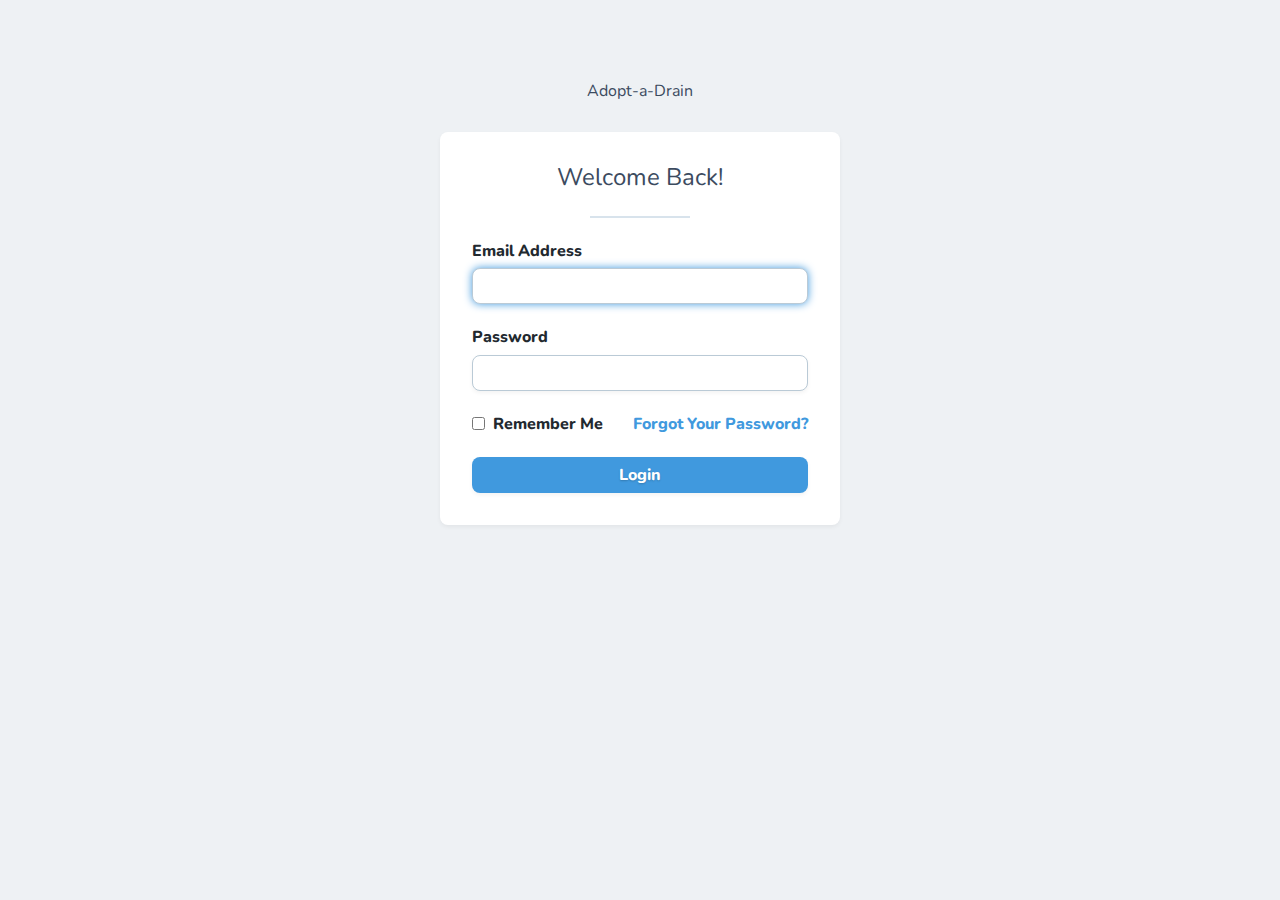
<file: nova/login.html>
<!DOCTYPE html>
<html lang="en" class="h-full font-sans antialiased">
<head>
    <meta charset="utf-8">
    <meta name="viewport" content="width=device-width, initial-scale=1, shrink-to-fit=no">
    <meta name="csrf-token" content="aIdbtKoEblR178oESmhvVpK2kTPXMCPZTXlMBK6L">

    <title>Adopt-a-Drain</title>

    <!-- Fonts -->
    <link href="https://fonts.googleapis.com/css?family=Nunito:200,200i,300,300i,400,400i,600,600i,800,800i,900,900i" rel="stylesheet">

    <!-- Styles -->
    <link rel="stylesheet" href="../vendor/nova/app-id=757dce552d7edb3ba5b3.css">
</head>
<body class="bg-40 text-black h-full">
    <div class="h-full">
        <div class="px-view py-view mx-auto">
            
<div class="mx-auto py-8 max-w-sm text-center text-90">
    Adopt-a-Drain
</div>

<form
    class="bg-white shadow rounded-lg p-8 max-w-login mx-auto"
    method="POST"
    action="login.html"
>
    <input type="hidden" name="_token" value="aIdbtKoEblR178oESmhvVpK2kTPXMCPZTXlMBK6L">

    <h2 class="text-2xl text-center font-normal mb-6 text-90">Welcome Back!</h2>
<svg class="block mx-auto mb-6" xmlns="http://www.w3.org/2000/svg" width="100" height="2" viewBox="0 0 100 2">
  <path fill="#D8E3EC" d="M0 0h100v2H0z"/>
</svg>

    
    <div class="mb-6 ">
        <label class="block font-bold mb-2" for="email">Email Address</label>
        <input class="form-control form-input form-input-bordered w-full" id="email" type="email" name="email" value="" required autofocus>
    </div>

    <div class="mb-6 ">
        <label class="block font-bold mb-2" for="password">Password</label>
        <input class="form-control form-input form-input-bordered w-full" id="password" type="password" name="password" required>
    </div>

    <div class="flex mb-6">
        <label class="flex items-center block text-xl font-bold">
            <input class="" type="checkbox" name="remember" >
            <span class="text-base ml-2">Remember Me</span>
        </label>


                <div class="ml-auto">
            <a class="text-primary dim font-bold no-underline" href="password/reset.html">
                Forgot Your Password?
            </a>
        </div>
            </div>

    <button class="w-full btn btn-default btn-primary hover:bg-primary-dark" type="submit">
        Login
    </button>
</form>
        </div>
    </div>
</body>
</html>
</file>
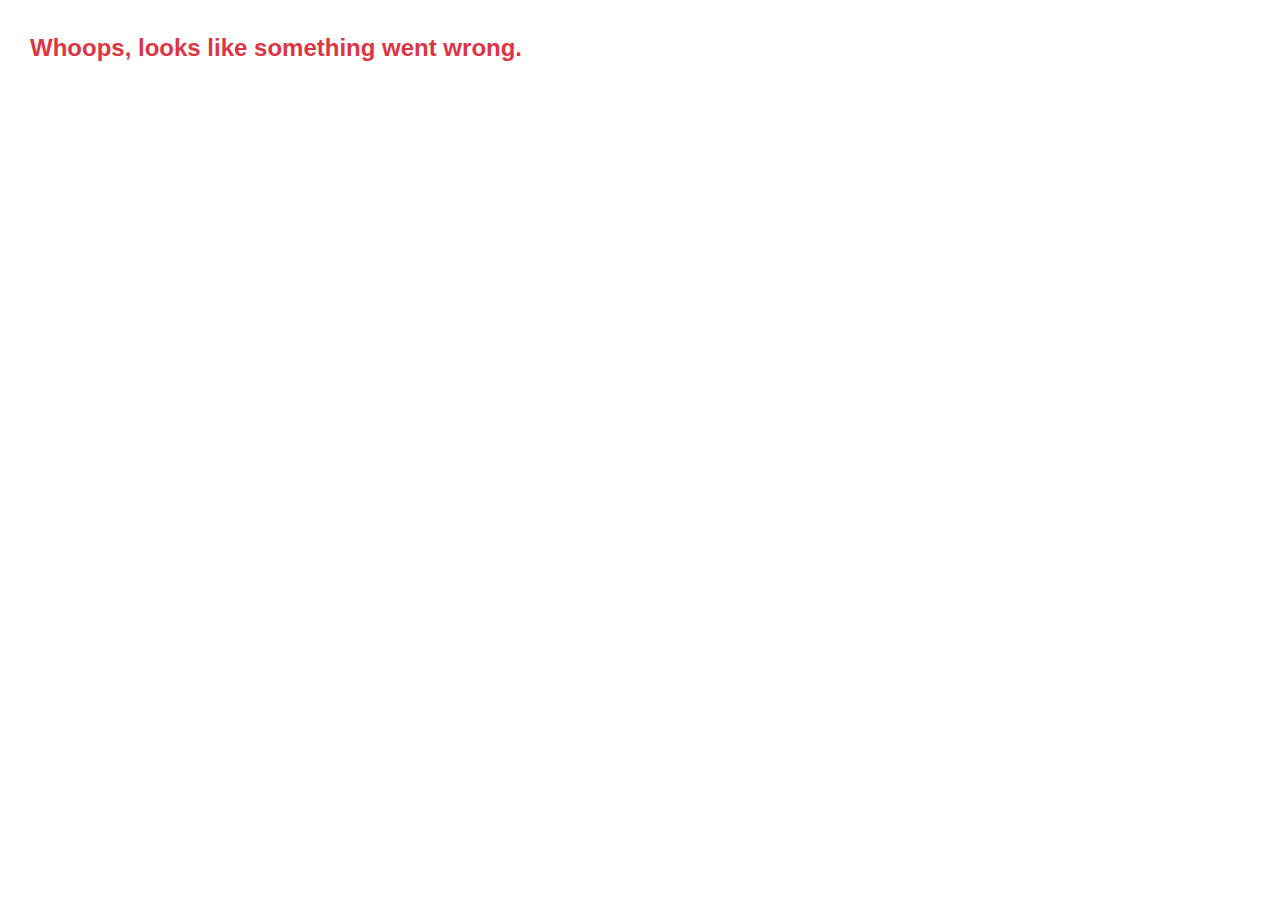
<file: password/email.html>
<!DOCTYPE html>
<html>
    <head>
        <meta charset="UTF-8" />
        <meta name="robots" content="noindex,nofollow" />
        <style>body { background-color: #fff; color: #222; font: 16px/1.5 -apple-system, BlinkMacSystemFont, "Segoe UI", Roboto, "Helvetica Neue", Arial, sans-serif; margin: 0; }
                .container { margin: 30px; max-width: 600px; }
                h1 { color: #dc3545; font-size: 24px; }</style>
    </head>
    <body>
                        <div class="container">
                    <h1>Whoops, looks like something went wrong.</h1>
                </div>
    </body>
</html>
</file>
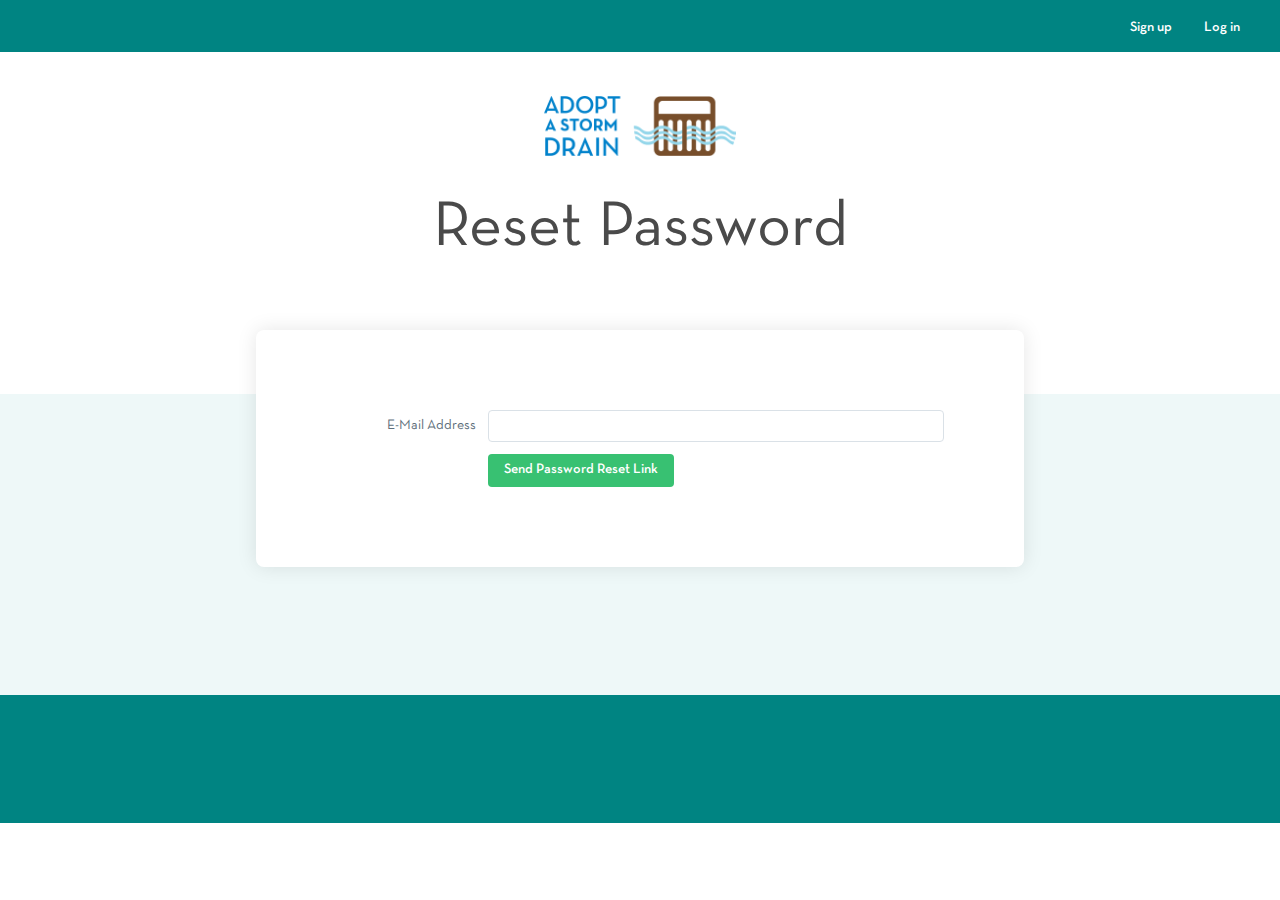
<file: password/reset.html>
<!doctype html>
<html lang="en">
<head>
    <meta charset="utf-8">
    <meta name="viewport" content="width=device-width, initial-scale=1">

    <link rel="apple-touch-icon" sizes="57x57" href="../icons/apple-icon-57x57.png">
    <link rel="apple-touch-icon" sizes="60x60" href="../icons/apple-icon-60x60.png">
    <link rel="apple-touch-icon" sizes="72x72" href="../icons/apple-icon-72x72.png">
    <link rel="apple-touch-icon" sizes="76x76" href="../icons/apple-icon-76x76.png">
    <link rel="apple-touch-icon" sizes="114x114" href="../icons/apple-icon-114x114.png">
    <link rel="apple-touch-icon" sizes="120x120" href="../icons/apple-icon-120x120.png">
    <link rel="apple-touch-icon" sizes="144x144" href="../icons/apple-icon-144x144.png">
    <link rel="apple-touch-icon" sizes="152x152" href="../icons/apple-icon-152x152.png">
    <link rel="apple-touch-icon" sizes="180x180" href="../icons/apple-icon-180x180.png">
    <link rel="icon" type="image/png" sizes="192x192"  href="../icons/android-icon-192x192.png">
    <link rel="icon" type="image/png" sizes="32x32" href="../icons/favicon-32x32.png">
    <link rel="icon" type="image/png" sizes="96x96" href="../icons/favicon-96x96.png">
    <link rel="icon" type="image/png" sizes="16x16" href="../icons/favicon-16x16.png">
    <link rel="manifest" href="../icons/manifest.json">
    <meta name="msapplication-TileColor" content="#ffffff">
    <meta name="msapplication-TileImage" content="/icons/ms-icon-144x144.png">
    <meta name="theme-color" content="#ffffff">

    <!-- CSRF Token -->
    <meta name="csrf-token" content="aIdbtKoEblR178oESmhvVpK2kTPXMCPZTXlMBK6L">

    <title>Adopt-a-Drain</title>

    <!-- Styles -->
    <link href="../css/app-id=16244bf2be1b449e1d7b.css" rel="stylesheet">

    <!-- Polyfill for IE11 -->
    <script src="https://polyfill.io/v3/polyfill.min.js?features=default%2Ces2015%2Ces2017%2Ces2016"></script>

    <script>
        window.App = {
            changeRegionUrl: '',
            gmapsKey: 'AIzaSyDQAbO5Z9uuFaydA_4_doX55i-2DTapE00',
            region: '',
        };
    </script>

    <!-- Google Analytics -->
    <script>
        (function(i,s,o,g,r,a,m){i['GoogleAnalyticsObject']=r;i[r]=i[r]||function(){
        (i[r].q=i[r].q||[]).push(arguments)},i[r].l=1*new Date();a=s.createElement(o),
        m=s.getElementsByTagName(o)[0];a.async=1;a.src=g;m.parentNode.insertBefore(a,m)
        })(window,document,'script','https://www.google-analytics.com/analytics.js','ga');

        ga('create', 'UA-141662302-1', 'auto');
        ga('send', 'pageview');
    </script>
    <!-- End Google Analytics -->

    <!-- Facebook Pixel Code -->
    <script>
        !function(f,b,e,v,n,t,s)
        {if(f.fbq)return;n=f.fbq=function(){n.callMethod?
        n.callMethod.apply(n,arguments):n.queue.push(arguments)};
        if(!f._fbq)f._fbq=n;n.push=n;n.loaded=!0;n.version='2.0';
        n.queue=[];t=b.createElement(e);t.async=!0;
        t.src=v;s=b.getElementsByTagName(e)[0];
        s.parentNode.insertBefore(t,s)}(window,document,'script',
        'https://connect.facebook.net/en_US/fbevents.js');
        fbq('init', '696488524122751');
        fbq('track', 'PageView');
    </script>

    <noscript>
        <img height="1" width="1" src="https://www.facebook.com/tr?id=696488524122751&amp;ev=PageView&amp;noscript=1"/>
    </noscript>
    <!-- End Facebook Pixel Code -->
</head>
<body class="bg-white min-h-screen font-sans text-grey-darkest text-sm antialiased">
    <div id="app">
                <responsive-navigation>
                    
            <div class="flex flex-col lg:flex-row items-center justify-end w-full">
                <a class="inline-block text-white p-4 rounded no-underline hover:opacity-75" href="../map.html">Sign up</a>

                <a class="inline-block text-white lg:pl-4 rounded no-underline hover:opacity-75" href="../login.html">Log in</a>
            </div>
            </responsive-navigation>
    
    <header class="pt-24 text-center">
        <a href="../index.html">
            <img src="../images/logo-full.png" alt="Adopt-a-drain logo" class="inline-block w-48">
        </a>
                    <h1 class="
                font-normal text-grey-darkest text-3xl lg:text-6xl mt-8 mb-8
                pb-8 md:pb-0
            ">
                Reset Password
            </h1>
            </header>

    <div class="bg-teal-lightest mt-16">
            <div class="flex flex-col w-full max-w-lg md:mx-auto mt-20 lg:mt-32 px-4">
        <div class="card-body">
            
            <form method="POST" action="email.html" aria-label="Reset Password">
                <input type="hidden" name="_token" value="aIdbtKoEblR178oESmhvVpK2kTPXMCPZTXlMBK6L">
                <div class="flex items-stretch mb-3">
                    <label for="email" class="text-right text-grey-darker text-sm pt-2 pr-3 align-middle w-1/4">E-Mail Address</label>
                    <div class="flex flex-col w-3/4">
                        <input id="email" type="email" class="flex-grow h-8 px-2 border rounded border-grey-light" name="email" value="" required autofocus>
                        
                    </div>
                </div>

                <div class="w-3/4 ml-auto">
                    <button type="submit" class="bg-green hover:bg-green-dark text-white text-sm font-semibold py-2 px-4 rounded mr-3">
                        Send Password Reset Link
                    </button>
                </div>
            </form>
        </div>
    </div>
    </div>

    <div class="bg-teal-darker h-32"></div>
    </div>

    <!-- Scripts -->
    <script type="text/javascript">
    var Ziggy = {
        namedRoutes: {"nova.":{"uri":"nova\/password\/reset","methods":["POST"],"domain":null},"nova.login":{"uri":"nova\/login","methods":["POST"],"domain":null},"nova.logout":{"uri":"nova\/logout","methods":["GET","HEAD"],"domain":null},"nova.password.request":{"uri":"nova\/password\/reset","methods":["GET","HEAD"],"domain":null},"nova.password.email":{"uri":"nova\/password\/email","methods":["POST"],"domain":null},"nova.password.reset":{"uri":"nova\/password\/reset\/{token}","methods":["GET","HEAD"],"domain":null},"login":{"uri":"login","methods":["GET","HEAD"],"domain":null},"logout":{"uri":"logout","methods":["POST"],"domain":null},"register":{"uri":"register","methods":["GET","HEAD"],"domain":null},"password.request":{"uri":"password\/reset","methods":["GET","HEAD"],"domain":null},"password.email":{"uri":"password\/email","methods":["POST"],"domain":null},"password.reset":{"uri":"password\/reset\/{token}","methods":["GET","HEAD"],"domain":null},"password.update":{"uri":"password\/reset","methods":["POST"],"domain":null},"verification.notice":{"uri":"email\/verify","methods":["GET","HEAD"],"domain":null},"verification.verify":{"uri":"email\/verify\/{id}","methods":["GET","HEAD"],"domain":null},"verification.resend":{"uri":"email\/resend","methods":["GET","HEAD"],"domain":null},"home":{"uri":"\/","methods":["GET","HEAD"],"domain":null},"info":{"uri":"info","methods":["GET","HEAD"],"domain":null},"terms-of-use":{"uri":"terms-of-use","methods":["GET","HEAD"],"domain":null},"safety-information":{"uri":"safety-information","methods":["GET","HEAD"],"domain":null},"release-of-liability":{"uri":"release-of-liability","methods":["GET","HEAD"],"domain":null},"map":{"uri":"map","methods":["GET","HEAD"],"domain":null},"drains.show":{"uri":"drains\/{drain}","methods":["GET","HEAD"],"domain":null},"adoptions.guest":{"uri":"adoptions\/guest","methods":["POST"],"domain":null},"report.store":{"uri":"report\/store","methods":["POST"],"domain":null},"avatar.store":{"uri":"avatar","methods":["POST"],"domain":null},"dashboard":{"uri":"dashboard","methods":["GET","HEAD"],"domain":null},"edit-me":{"uri":"me","methods":["POST"],"domain":null},"avatar.update":{"uri":"{user}\/avatar","methods":["PATCH"],"domain":null},"user.avatar.delete":{"uri":"{user}\/avatar\/delete","methods":["POST"],"domain":null},"adoptions.edit":{"uri":"adoptions\/{adoption}\/edit","methods":["GET","HEAD"],"domain":null},"adoptions.create":{"uri":"adoptions\/create","methods":["GET","HEAD"],"domain":null},"adoptions.store":{"uri":"adoptions","methods":["POST"],"domain":null},"adoptions.update":{"uri":"adoptions\/{adoption}","methods":["PATCH"],"domain":null},"adoptions.unadopt":{"uri":"adoptions\/{adoption}\/unadopt","methods":["PATCH"],"domain":null},"adoptions.cleanings.index":{"uri":"adoptions\/{adoption}\/cleanings","methods":["GET","HEAD"],"domain":null},"adoptions.cleanings.store":{"uri":"adoptions\/{adoption}\/cleanings","methods":["POST"],"domain":null},"adoptions.cleanings.create":{"uri":"adoptions\/{adoption}\/cleanings\/create","methods":["GET","HEAD"],"domain":null},"adoptions.cleanings.edit":{"uri":"adoptions\/{adoption}\/cleanings\/{cleaning_id}\/edit","methods":["GET","HEAD"],"domain":null},"adoptions.cleanings.update":{"uri":"adoptions\/{adoption}\/cleanings\/{cleaning_id}\/update","methods":["PATCH"],"domain":null},"adoptions.cleanings.delete":{"uri":"adoptions\/{adoption}\/cleanings\/{cleaning_id}\/delete","methods":["DELETE"],"domain":null},"internalapi.drains.index":{"uri":"internal-api\/drains","methods":["GET","HEAD"],"domain":null},"internalapi.drains.show":{"uri":"internal-api\/drains\/{id}","methods":["GET","HEAD"],"domain":null}},
        baseUrl: 'https://adopt-a-drain.org/',
        baseProtocol: 'https',
        baseDomain: 'adopt-a-drain.org',
        basePort: false,
        defaultParameters: []
    };

    !function(e,t){"object"==typeof exports&&"object"==typeof module?module.exports=t():"function"==typeof define&&define.amd?define("route",[],t):"object"==typeof exports?exports.route=t():e.route=t()}(this,function(){return function(e){var t={};function r(n){if(t[n])return t[n].exports;var o=t[n]={i:n,l:!1,exports:{}};return e[n].call(o.exports,o,o.exports,r),o.l=!0,o.exports}return r.m=e,r.c=t,r.d=function(e,t,n){r.o(e,t)||Object.defineProperty(e,t,{enumerable:!0,get:n})},r.r=function(e){"undefined"!=typeof Symbol&&Symbol.toStringTag&&Object.defineProperty(e,Symbol.toStringTag,{value:"Module"}),Object.defineProperty(e,"__esModule",{value:!0})},r.t=function(e,t){if(1&t&&(e=r(e)),8&t)return e;if(4&t&&"object"==typeof e&&e&&e.__esModule)return e;var n=Object.create(null);if(r.r(n),Object.defineProperty(n,"default",{enumerable:!0,value:e}),2&t&&"string"!=typeof e)for(var o in e)r.d(n,o,function(t){return e[t]}.bind(null,o));return n},r.n=function(e){var t=e&&e.__esModule?function(){return e.default}:function(){return e};return r.d(t,"a",t),t},r.o=function(e,t){return Object.prototype.hasOwnProperty.call(e,t)},r.p="",r(r.s=0)}([function(e,t,r){"use strict";r.r(t);var n=function(){function e(e,t){for(var r=0;r<t.length;r++){var n=t[r];n.enumerable=n.enumerable||!1,n.configurable=!0,"value"in n&&(n.writable=!0),Object.defineProperty(e,n.key,n)}}return function(t,r,n){return r&&e(t.prototype,r),n&&e(t,n),t}}(),o=function(){function e(t,r,n){if(function(e,t){if(!(e instanceof t))throw new TypeError("Cannot call a class as a function")}(this,e),this.name=t,this.ziggy=n,this.route=this.ziggy.namedRoutes[this.name],void 0===this.name)throw new Error("Ziggy Error: You must provide a route name");if(void 0===this.route)throw new Error("Ziggy Error: route '"+this.name+"' is not found in the route list");this.absolute=void 0===r||r,this.domain=this.setDomain(),this.path=this.route.uri.replace(/^\//,"")}return n(e,[{key:"setDomain",value:function(){if(!this.absolute)return"/";if(!this.route.domain)return this.ziggy.baseUrl.replace(/\/?$/,"/");var e=(this.route.domain||this.ziggy.baseDomain).replace(/\/+$/,"");return this.ziggy.basePort&&e.replace(/\/+$/,"")===this.ziggy.baseDomain.replace(/\/+$/,"")&&(e=this.ziggy.baseDomain+":"+this.ziggy.basePort),this.ziggy.baseProtocol+"://"+e+"/"}},{key:"construct",value:function(){return this.domain+this.path}}]),e}();r.d(t,"default",function(){return c});var i=Object.assign||function(e){for(var t=1;t<arguments.length;t++){var r=arguments[t];for(var n in r)Object.prototype.hasOwnProperty.call(r,n)&&(e[n]=r[n])}return e},u="function"==typeof Symbol&&"symbol"==typeof Symbol.iterator?function(e){return typeof e}:function(e){return e&&"function"==typeof Symbol&&e.constructor===Symbol&&e!==Symbol.prototype?"symbol":typeof e},a=function(){function e(e,t){for(var r=0;r<t.length;r++){var n=t[r];n.enumerable=n.enumerable||!1,n.configurable=!0,"value"in n&&(n.writable=!0),Object.defineProperty(e,n.key,n)}}return function(t,r,n){return r&&e(t.prototype,r),n&&e(t,n),t}}(),s=function(e){function t(e,r,n){var i=arguments.length>3&&void 0!==arguments[3]?arguments[3]:null;!function(e,t){if(!(e instanceof t))throw new TypeError("Cannot call a class as a function")}(this,t);var u=function(e,t){if(!e)throw new ReferenceError("this hasn't been initialised - super() hasn't been called");return!t||"object"!=typeof t&&"function"!=typeof t?e:t}(this,(t.__proto__||Object.getPrototypeOf(t)).call(this));return u.name=e,u.absolute=n,u.ziggy=i||Ziggy,u.template=u.name?new o(e,n,u.ziggy).construct():"",u.urlParams=u.normalizeParams(r),u.queryParams=u.normalizeParams(r),u}return function(e,t){if("function"!=typeof t&&null!==t)throw new TypeError("Super expression must either be null or a function, not "+typeof t);e.prototype=Object.create(t&&t.prototype,{constructor:{value:e,enumerable:!1,writable:!0,configurable:!0}}),t&&(Object.setPrototypeOf?Object.setPrototypeOf(e,t):e.__proto__=t)}(t,String),a(t,[{key:"normalizeParams",value:function(e){return void 0===e?{}:((e="object"!==(void 0===e?"undefined":u(e))?[e]:e).hasOwnProperty("id")&&-1==this.template.indexOf("{id}")&&(e=[e.id]),this.numericParamIndices=Array.isArray(e),i({},e))}},{key:"with",value:function(e){return this.urlParams=this.normalizeParams(e),this}},{key:"withQuery",value:function(e){return i(this.queryParams,e),this}},{key:"hydrateUrl",value:function(){var e=this,t=this.urlParams,r=0,n=this.template.match(/{([^}]+)}/gi),o=!1;return n&&n.length!=Object.keys(t).length&&(o=!0),this.template.replace(/{([^}]+)}/gi,function(n,i){var u=n.replace(/\{|\}/gi,"").replace(/\?$/,""),a=e.numericParamIndices?r:u,s=e.ziggy.defaultParameters[u];if(s&&o&&(e.numericParamIndices?(t=Object.values(t)).splice(a,0,s):t[a]=s),r++,void 0!==t[a])return delete e.queryParams[a],t[a].id||encodeURIComponent(t[a]);if(-1===n.indexOf("?"))throw new Error("Ziggy Error: '"+u+"' key is required for route '"+e.name+"'");return""})}},{key:"matchUrl",value:function(){this.urlParams;var e=window.location.hostname+(window.location.port?":"+window.location.port:"")+window.location.pathname,t=this.template.replace(/(\{[^\}]*\})/gi,"[^/?]+").split("://")[1],r=e.replace(/\/?$/,"/");return new RegExp("^"+t+"/$").test(r)}},{key:"constructQuery",value:function(){if(0===Object.keys(this.queryParams).length)return"";var e="?";return Object.keys(this.queryParams).forEach(function(t,r){void 0!==this.queryParams[t]&&null!==this.queryParams[t]&&(e=0===r?e:e+"&",e+=t+"="+encodeURIComponent(this.queryParams[t]))}.bind(this)),e}},{key:"current",value:function(){var e=this,r=arguments.length>0&&void 0!==arguments[0]?arguments[0]:null,n=Object.keys(this.ziggy.namedRoutes).filter(function(r){return-1!==e.ziggy.namedRoutes[r].methods.indexOf("GET")&&new t(r,void 0,void 0,e.ziggy).matchUrl()})[0];return r?new RegExp(r.replace("*",".*").replace(".","."),"i").test(n):n}},{key:"parse",value:function(){this.return=this.hydrateUrl()+this.constructQuery()}},{key:"url",value:function(){return this.parse(),this.return}},{key:"toString",value:function(){return this.url()}},{key:"valueOf",value:function(){return this.url()}}]),t}();function c(e,t,r,n){return new s(e,t,r,n)}}]).default});
</script>    <script>
    var _umb = {
        require: {
            chrome: 55,
            firefox: 47,
            ie: 10.1,
        }
    };
    (function(u) {
        var s = document.createElement('script'); s.async = true; s.src = u;
        var b = document.getElementsByTagName('script')[0]; b.parentNode.insertBefore(s, b);
    })('//updatemybrowser.org/umb.js');
    </script>
    <script src="../js/app-id=047ed2b0a53a0a88dd7f.js"></script>
    </body>
</html>
</file>
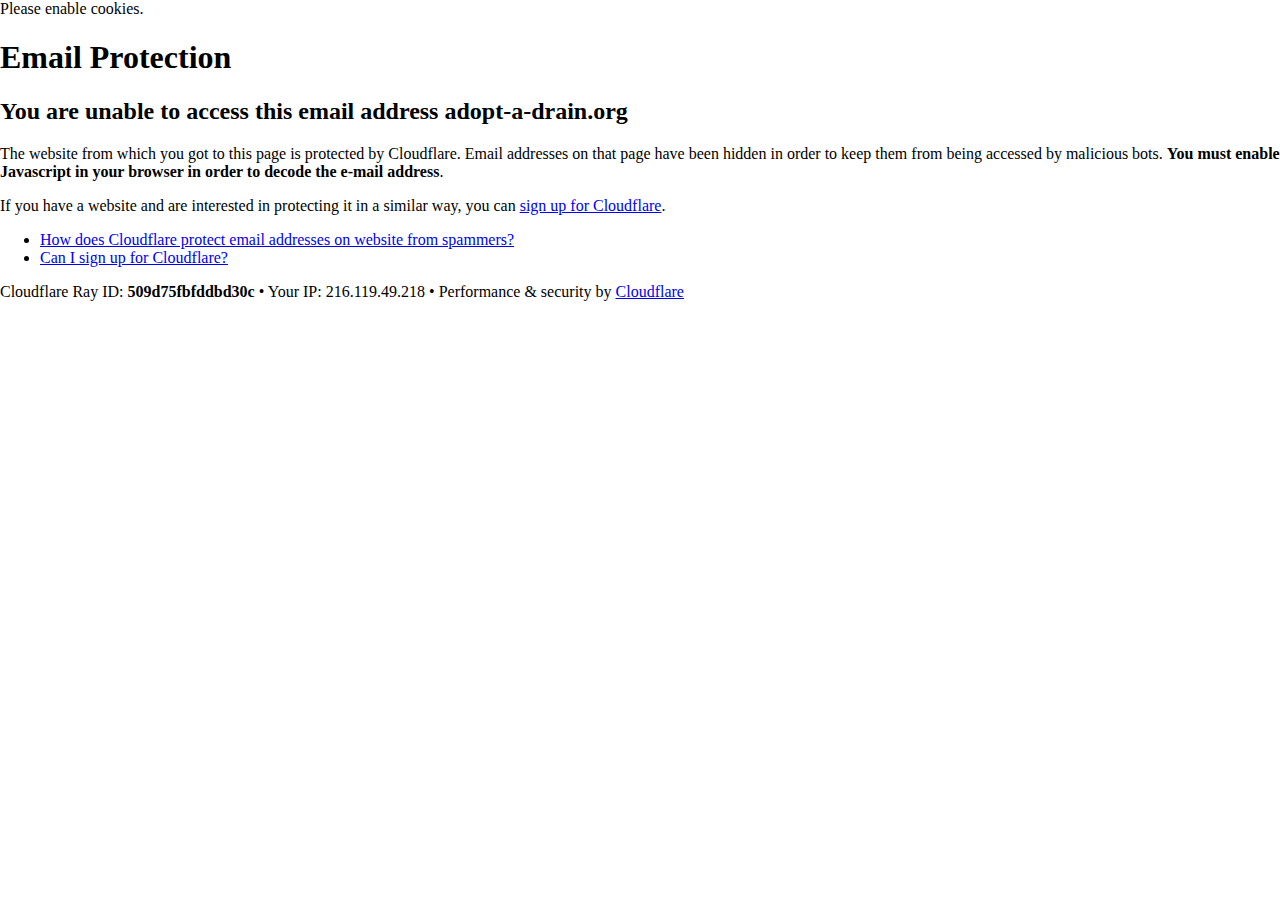
<file: cdn-cgi/l/email-protection.html>
<!DOCTYPE html>
<!--[if lt IE 7]> <html class="no-js ie6 oldie" lang="en-US"> <![endif]-->
<!--[if IE 7]>    <html class="no-js ie7 oldie" lang="en-US"> <![endif]-->
<!--[if IE 8]>    <html class="no-js ie8 oldie" lang="en-US"> <![endif]-->
<!--[if gt IE 8]><!--> <html class="no-js" lang="en-US"> <!--<![endif]-->
<head>
<title>Email Protection | Cloudflare</title>
<meta charset="UTF-8" />
<meta http-equiv="Content-Type" content="text/html; charset=UTF-8" />
<meta http-equiv="X-UA-Compatible" content="IE=Edge,chrome=1" />
<meta name="robots" content="noindex, nofollow" />
<meta name="viewport" content="width=device-width,initial-scale=1,maximum-scale=1" />
<link rel="stylesheet" id="cf_styles-css" href="https://adopt-a-drain.org/cdn-cgi/styles/cf.errors.css" type="text/css" media="screen,projection" />
<!--[if lt IE 9]><link rel="stylesheet" id='cf_styles-ie-css' href="/cdn-cgi/styles/cf.errors.ie.css" type="text/css" media="screen,projection" /><![endif]-->
<style type="text/css">body{margin:0;padding:0}</style>


<!--[if gte IE 10]><!--><script type="text/javascript" src="https://adopt-a-drain.org/cdn-cgi/scripts/zepto.min.js"></script><!--<![endif]-->
<!--[if gte IE 10]><!--><script type="text/javascript" src="https://adopt-a-drain.org/cdn-cgi/scripts/cf.common.js"></script><!--<![endif]-->



</head>
<body>
  <div id="cf-wrapper">
    <div class="cf-alert cf-alert-error cf-cookie-error" id="cookie-alert" data-translate="enable_cookies">Please enable cookies.</div>
    <div id="cf-error-details" class="cf-error-details-wrapper">
      <div class="cf-wrapper cf-header cf-error-overview">
        <h1 data-translate="block_headline">Email Protection</h1>
        <h2 class="cf-subheadline"><span data-translate="unable_to_access">You are unable to access this email address</span> adopt-a-drain.org</h2>
      </div><!-- /.header -->

      <div class="cf-section cf-wrapper">
        <div class="cf-columns two">
          <div class="cf-column">
            <p>The website from which you got to this page is protected by Cloudflare. Email addresses on that page have been hidden in order to keep them from being accessed by malicious bots. <strong>You must enable Javascript in your browser in order to decode the e-mail address</strong>.</p>
            <p>If you have a website and are interested in protecting it in a similar way, you can <a href="https://www.cloudflare.com/sign-up?utm_source=email_protection">sign up for Cloudflare</a>.</p>
          </div>

          <div class="cf-column">
            <div class="grid_4">
              <div class="rail">
                  <div class="panel">
                      <ul class="nobullets">
                        <li><a class="modal-link-faq" href="https://support.cloudflare.com/hc/en-us/articles/200170016-What-is-Email-Address-Obfuscation-">How does Cloudflare protect email addresses on website from spammers?</a></li>
                        <li><a class="modal-link-faq" href="https://support.cloudflare.com/hc/en-us/categories/200275218-Getting-Started">Can I sign up for Cloudflare?</a></li>
                    </ul>
                </div>
              </div>
            </div>
          </div>
        </div>
      </div><!-- /.section -->

      <div class="cf-error-footer cf-wrapper">
  <p>
    <span class="cf-footer-item">Cloudflare Ray ID: <strong>509d75fbfddbd30c</strong></span>
    <span class="cf-footer-separator">&bull;</span>
    <span class="cf-footer-item"><span>Your IP</span>: 216.119.49.218</span>
    <span class="cf-footer-separator">&bull;</span>
    <span class="cf-footer-item"><span>Performance &amp; security by</span> <a href="https://www.cloudflare.com/5xx-error-landing?utm_source=error_footer" id="brand_link" target="_blank">Cloudflare</a></span>
    
  </p>
</div><!-- /.error-footer -->


    </div><!-- /#cf-error-details -->
  </div><!-- /#cf-wrapper -->

  <script type="text/javascript">
  window._cf_translation = {};
  
  
</script>

</body>
</html>
</file>
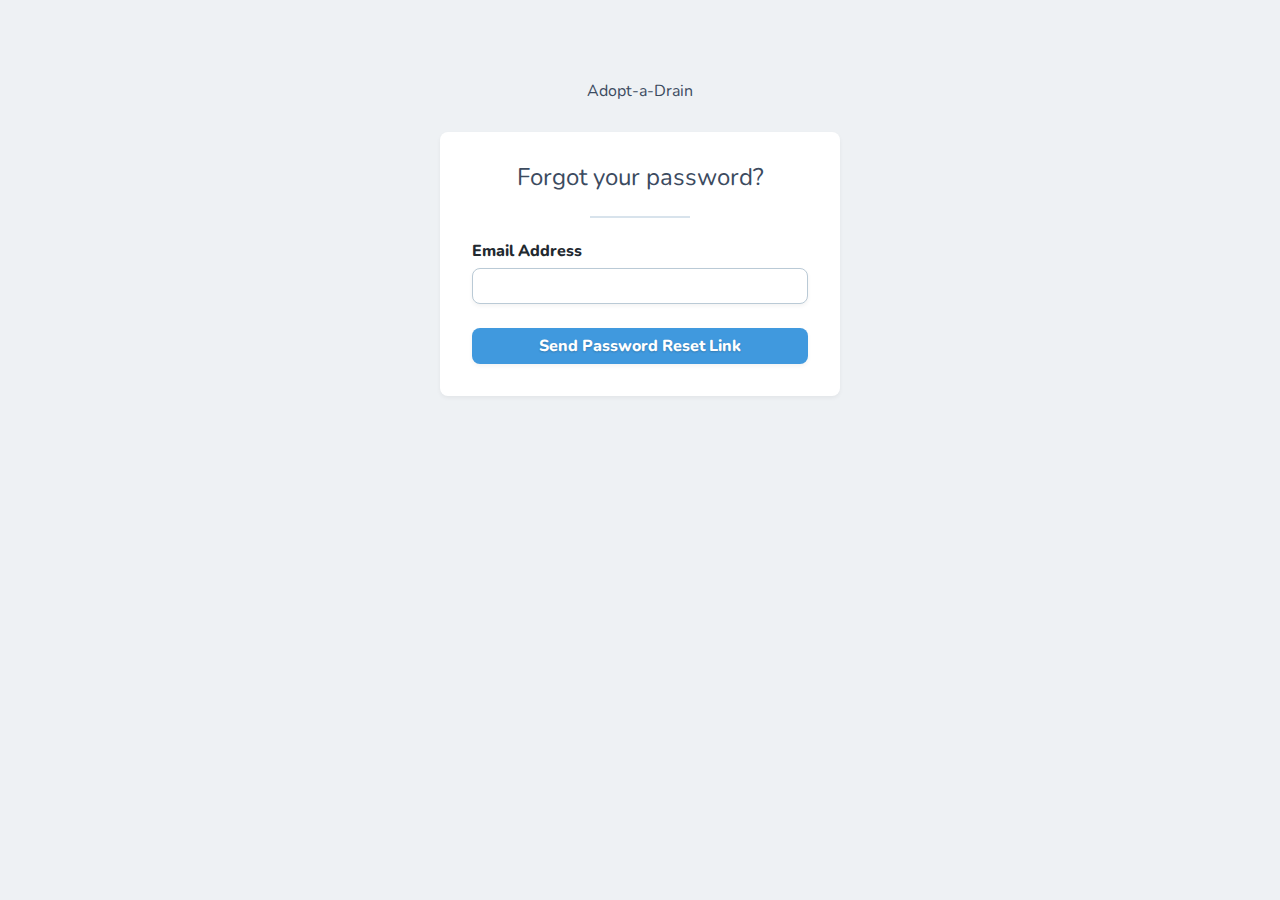
<file: nova/password/reset.html>
<!DOCTYPE html>
<html lang="en" class="h-full font-sans antialiased">
<head>
    <meta charset="utf-8">
    <meta name="viewport" content="width=device-width, initial-scale=1, shrink-to-fit=no">
    <meta name="csrf-token" content="aIdbtKoEblR178oESmhvVpK2kTPXMCPZTXlMBK6L">

    <title>Adopt-a-Drain</title>

    <!-- Fonts -->
    <link href="https://fonts.googleapis.com/css?family=Nunito:200,200i,300,300i,400,400i,600,600i,800,800i,900,900i" rel="stylesheet">

    <!-- Styles -->
    <link rel="stylesheet" href="../../vendor/nova/app-id=757dce552d7edb3ba5b3.css">
</head>
<body class="bg-40 text-black h-full">
    <div class="h-full">
        <div class="px-view py-view mx-auto">
            
<div class="mx-auto py-8 max-w-sm text-center text-90">
    Adopt-a-Drain
</div>

<form
    class="bg-white shadow rounded-lg p-8 max-w-login mx-auto"
    method="POST"
    action="../login.html"
>
    <input type="hidden" name="_token" value="aIdbtKoEblR178oESmhvVpK2kTPXMCPZTXlMBK6L">

    <h2 class="text-2xl text-center font-normal mb-6 text-90">Forgot your password?</h2>
<svg class="block mx-auto mb-6" xmlns="http://www.w3.org/2000/svg" width="100" height="2" viewBox="0 0 100 2">
  <path fill="#D8E3EC" d="M0 0h100v2H0z"/>
</svg>

    
    
    <div class="mb-6 ">
        <label class="block font-bold mb-2" for="email">Email Address</label>
        <input class="form-control form-input form-input-bordered w-full" id="email" type="email" name="email" value="" required>
    </div>

    <button class="w-full btn btn-default btn-primary hover:bg-primary-dark" type="submit">
        Send Password Reset Link
    </button>
</form>
        </div>
    </div>
</body>
</html>
</file>
<file: css/app-id=16244bf2be1b449e1d7b.css>
/*!
 * Cropper.js v1.4.3
 * https://fengyuanchen.github.io/cropperjs
 *
 * Copyright 2015-present Chen Fengyuan
 * Released under the MIT license
 *
 * Date: 2018-10-24T13:07:11.429Z
 */.cropper-container{direction:ltr;font-size:0;line-height:0;position:relative;touch-action:none;-webkit-user-select:none;-moz-user-select:none;-ms-user-select:none;user-select:none}.cropper-container img{display:block;height:100%;image-orientation:0deg;max-height:none!important;max-width:none!important;min-height:0!important;min-width:0!important;width:100%}.cropper-canvas,.cropper-crop-box,.cropper-drag-box,.cropper-modal,.cropper-wrap-box{bottom:0;left:0;position:absolute;right:0;top:0}.cropper-canvas,.cropper-wrap-box{overflow:hidden}.cropper-drag-box{background-color:#fff;opacity:0}.cropper-modal{background-color:#000;opacity:.5}.cropper-view-box{display:block;height:100%;outline-color:rgba(51,153,255,.75);outline:1px solid #39f;overflow:hidden;width:100%}.cropper-dashed{border:0 dashed #eee;display:block;opacity:.5;position:absolute}.cropper-dashed.dashed-h{border-bottom-width:1px;border-top-width:1px;height:33.33333%;left:0;top:33.33333%;width:100%}.cropper-dashed.dashed-v{border-left-width:1px;border-right-width:1px;height:100%;left:33.33333%;top:0;width:33.33333%}.cropper-center{display:block;height:0;left:50%;opacity:.75;position:absolute;top:50%;width:0}.cropper-center:after,.cropper-center:before{background-color:#eee;content:" ";display:block;position:absolute}.cropper-center:before{height:1px;left:-3px;top:0;width:7px}.cropper-center:after{height:7px;left:0;top:-3px;width:1px}.cropper-face,.cropper-line,.cropper-point{display:block;height:100%;opacity:.1;position:absolute;width:100%}.cropper-face{background-color:#fff;left:0;top:0}.cropper-line{background-color:#39f}.cropper-line.line-e{cursor:ew-resize;right:-3px;top:0;width:5px}.cropper-line.line-n{cursor:ns-resize;height:5px;left:0;top:-3px}.cropper-line.line-w{cursor:ew-resize;left:-3px;top:0;width:5px}.cropper-line.line-s{bottom:-3px;cursor:ns-resize;height:5px;left:0}.cropper-point{background-color:#39f;height:5px;opacity:.75;width:5px}.cropper-point.point-e{cursor:ew-resize;margin-top:-3px;right:-3px;top:50%}.cropper-point.point-n{cursor:ns-resize;left:50%;margin-left:-3px;top:-3px}.cropper-point.point-w{cursor:ew-resize;left:-3px;margin-top:-3px;top:50%}.cropper-point.point-s{bottom:-3px;cursor:s-resize;left:50%;margin-left:-3px}.cropper-point.point-ne{cursor:nesw-resize;right:-3px;top:-3px}.cropper-point.point-nw{cursor:nwse-resize;left:-3px;top:-3px}.cropper-point.point-sw{bottom:-3px;cursor:nesw-resize;left:-3px}.cropper-point.point-se{bottom:-3px;cursor:nwse-resize;height:20px;opacity:1;right:-3px;width:20px}@media (min-width:768px){.cropper-point.point-se{height:15px;width:15px}}@media (min-width:992px){.cropper-point.point-se{height:10px;width:10px}}@media (min-width:1200px){.cropper-point.point-se{height:5px;opacity:.75;width:5px}}.cropper-point.point-se:before{background-color:#39f;bottom:-50%;content:" ";display:block;height:200%;opacity:0;position:absolute;right:-50%;width:200%}.cropper-invisible{opacity:0}.cropper-bg{background-image:url("[data-uri]")}.cropper-hide{display:block;height:0;position:absolute;width:0}.cropper-hidden{display:none!important}.cropper-move{cursor:move}.cropper-crop{cursor:crosshair}.cropper-disabled .cropper-drag-box,.cropper-disabled .cropper-face,.cropper-disabled .cropper-line,.cropper-disabled .cropper-point{cursor:not-allowed}@font-face{font-family:NeutraText;src:url("../fonts/NeutraText-Bold.otf");font-weight:700}@font-face{font-family:NeutraText;src:url("../fonts/NeutraText-Demi.otf");font-weight:600}@font-face{font-family:NeutraText;src:url("../fonts/NeutraText-Book.otf");font-weight:400}@font-face{font-family:NeutraText;src:url("../fonts/NeutraText-Light.otf");font-weight:300}

/*! normalize.css v8.0.1 | MIT License | github.com/necolas/normalize.css */html{line-height:1.15;-webkit-text-size-adjust:100%}body{margin:0}main{display:block}h1{font-size:2em;margin:.67em 0}a{background-color:transparent}b,strong{font-weight:bolder}code{font-family:monospace,monospace;font-size:1em}img{border-style:none}button,input,select{font-family:inherit;font-size:100%;line-height:1.15;margin:0}button,input{overflow:visible}button,select{text-transform:none}[type=button],[type=reset],[type=submit],button{-webkit-appearance:button}[type=button]::-moz-focus-inner,[type=reset]::-moz-focus-inner,[type=submit]::-moz-focus-inner,button::-moz-focus-inner{border-style:none;padding:0}[type=button]:-moz-focusring,[type=reset]:-moz-focusring,[type=submit]:-moz-focusring,button:-moz-focusring{outline:1px dotted ButtonText}fieldset{padding:.35em .75em .625em}legend{box-sizing:border-box;color:inherit;display:table;max-width:100%;padding:0;white-space:normal}[type=checkbox],[type=radio]{box-sizing:border-box;padding:0}[type=number]::-webkit-inner-spin-button,[type=number]::-webkit-outer-spin-button{height:auto}[type=search]{-webkit-appearance:textfield;outline-offset:-2px}[type=search]::-webkit-search-decoration{-webkit-appearance:none}::-webkit-file-upload-button{-webkit-appearance:button;font:inherit}details{display:block}template{display:none}[hidden]{display:none}html{box-sizing:border-box;font-family:sans-serif}*,:after,:before{box-sizing:inherit}h1,h2,h3,h4,h5,p{margin:0}button{background:transparent;padding:0}button:focus{outline:1px dotted;outline:5px auto -webkit-focus-ring-color}fieldset{margin:0;padding:0}ol,ul{margin:0}*,:after,:before{border:0 solid #dae1e7}img{border-style:solid;max-width:100%;height:auto}input::-webkit-input-placeholder{color:inherit;opacity:.5}input::-moz-placeholder{color:inherit;opacity:.5}input:-ms-input-placeholder{color:inherit;opacity:.5}input::-ms-input-placeholder{color:inherit;opacity:.5}input::placeholder{color:inherit;opacity:.5}[role=button],button{cursor:pointer}.container{width:100%;margin-right:auto;margin-left:auto;padding-right:1rem;padding-left:1rem}@media (min-width:576px){.container{max-width:576px}}@media (min-width:768px){.container{max-width:768px}}@media (min-width:992px){.container{max-width:992px}}@media (min-width:1200px){.container{max-width:1200px}}.checkbox{-webkit-appearance:none;-moz-appearance:none;appearance:none;background-color:#fff;border-width:1px;cursor:pointer;flex-shrink:0;height:1rem;outline:0;overflow:hidden;position:relative;border-radius:.125rem;width:1rem}.checkbox:active,.checkbox:checked,.checkbox:focus{border-color:#8795a1}.checkbox:after{position:absolute;display:block;background-image:url("data:image/svg+xml;charset=utf-8,%3Csvg xmlns='http://www.w3.org/2000/svg' fill='%23fff' viewBox='0 0 20 20'%3E%3Cpath d='M0 11l2-2 5 5L18 3l2 2L7 18z'/%3E%3C/svg%3E");content:"";height:calc(100% - 4px);left:2px;top:2px;transition:opacity .1s ease-in-out;width:calc(100% - 4px)}.checkbox:checked{background-color:#8795a1}.list-reset{list-style:none;padding:0}.bg-grey-light{background-color:#dae1e7}.bg-grey-lightest{background-color:#f8f8f8}.bg-white{background-color:#fff}.bg-white-translucent{background-color:hsla(0,0%,100%,.75)}.bg-red-lightest{background-color:#fcebea}.bg-orange{background-color:#ec6d2e}.bg-green{background-color:#38c172}.bg-green-light{background-color:#94d1a7}.bg-teal-darker{background-color:#008482}.bg-teal-lighter{background-color:#deeded}.bg-teal-lightest{background-color:#eef8f8}.bg-blue{background-color:#00b4ed}.bg-pink-light{background-color:#eb769d}.hover\:bg-grey-dark:hover{background-color:#8795a1}.hover\:bg-grey-lightest:hover{background-color:#f8f8f8}.hover\:bg-red-dark:hover{background-color:#cc1f1a}.hover\:bg-orange-dark:hover{background-color:#cd5b22}.hover\:bg-green-dark:hover{background-color:#1f9d55}.hover\:bg-blue-light:hover{background-color:#49c8f2}.hover\:bg-pink:hover{background-color:#df5583}.bg-center{background-position:50%}.bg-no-repeat{background-repeat:no-repeat}.bg-cover{background-size:cover}.border-grey-dark{border-color:#8795a1}.border-grey{border-color:#b8c2cc}.border-grey-light{border-color:#dae1e7}.border-red-dark{border-color:#cc1f1a}.border-red-light{border-color:#ef5753}.border-teal-darker{border-color:#008482}.rounded{border-radius:.25rem}.rounded-lg{border-radius:.5rem}.rounded-xl{border-radius:.75rem}.rounded-full{border-radius:9999px}.rounded-t{border-top-left-radius:.25rem;border-top-right-radius:.25rem}.rounded-b{border-bottom-right-radius:.25rem;border-bottom-left-radius:.25rem}.border-dashed{border-style:dashed}.border{border-width:1px}.border-t-2{border-top-width:2px}.border-r-2{border-right-width:2px}.block{display:block}.inline-block{display:inline-block}.inline{display:inline}.hidden{display:none}.flex{display:flex}.flex-col{flex-direction:column}.flex-wrap{flex-wrap:wrap}.items-start{align-items:flex-start}.items-end{align-items:flex-end}.items-center{align-items:center}.items-stretch{align-items:stretch}.justify-end{justify-content:flex-end}.justify-center{justify-content:center}.justify-between{justify-content:space-between}.content-center{align-content:center}.flex-1{flex:1 1 0%}.flex-grow{flex-grow:1}.flex-no-shrink{flex-shrink:0}.font-sans{font-family:NeutraText,system-ui,BlinkMacSystemFont,-apple-system,Segoe UI,Roboto,Oxygen,Ubuntu,Cantarell,Fira Sans,Droid Sans,Helvetica Neue,sans-serif}.font-light{font-weight:300}.font-normal{font-weight:400}.font-medium{font-weight:500}.font-semibold{font-weight:600}.font-bold{font-weight:700}.h-1{height:.25rem}.h-3{height:.75rem}.h-8{height:2rem}.h-10{height:2.5rem}.h-12{height:3rem}.h-16{height:4rem}.h-32{height:8rem}.h-64{height:16rem}.h-px{height:1px}.leading-none{line-height:1}.leading-tight{line-height:1.25}.leading-normal{line-height:1.5}.m-8{margin:2rem}.mx-2{margin-left:.5rem;margin-right:.5rem}.my-3{margin-top:.75rem;margin-bottom:.75rem}.my-4{margin-top:1rem;margin-bottom:1rem}.mx-4{margin-left:1rem;margin-right:1rem}.my-6{margin-top:1.5rem;margin-bottom:1.5rem}.my-8{margin-top:2rem;margin-bottom:2rem}.mx-8{margin-left:2rem;margin-right:2rem}.mx-auto{margin-left:auto;margin-right:auto}.mt-1{margin-top:.25rem}.mb-1{margin-bottom:.25rem}.ml-1{margin-left:.25rem}.mt-2{margin-top:.5rem}.mr-2{margin-right:.5rem}.mb-2{margin-bottom:.5rem}.ml-2{margin-left:.5rem}.mt-3{margin-top:.75rem}.mr-3{margin-right:.75rem}.mb-3{margin-bottom:.75rem}.ml-3{margin-left:.75rem}.mt-4{margin-top:1rem}.mr-4{margin-right:1rem}.mb-4{margin-bottom:1rem}.mr-6{margin-right:1.5rem}.mb-6{margin-bottom:1.5rem}.mt-8{margin-top:2rem}.mb-8{margin-bottom:2rem}.mt-12{margin-top:3rem}.mb-12{margin-bottom:3rem}.mt-16{margin-top:4rem}.mb-16{margin-bottom:4rem}.mt-20{margin-top:5rem}.mb-32{margin-bottom:8rem}.ml-auto{margin-left:auto}.mb-px{margin-bottom:1px}.max-w-sm{max-width:30rem}.max-w-md{max-width:40rem}.max-w-lg{max-width:50rem}.max-w-2xl{max-width:70rem}.max-w-full{max-width:100%}.min-h-screen{min-height:100vh}.-mx-10{margin-left:-2.5rem;margin-right:-2.5rem}.-mt-1{margin-top:-.25rem}.-mt-4{margin-top:-1rem}.-mt-8{margin-top:-2rem}.-mt-16{margin-top:-4rem}.-mt-32{margin-top:-8rem}.hover\:opacity-75:hover{opacity:.75}.focus\:outline-none:focus{outline:0}.overflow-hidden{overflow:hidden}.p-1{padding:.25rem}.p-2{padding:.5rem}.p-3{padding:.75rem}.p-4{padding:1rem}.p-6{padding:1.5rem}.p-8{padding:2rem}.p-12{padding:3rem}.p-24{padding:6rem}.px-0{padding-left:0;padding-right:0}.py-1{padding-top:.25rem;padding-bottom:.25rem}.px-1{padding-left:.25rem;padding-right:.25rem}.py-2{padding-top:.5rem;padding-bottom:.5rem}.px-2{padding-left:.5rem;padding-right:.5rem}.py-3{padding-top:.75rem;padding-bottom:.75rem}.px-3{padding-left:.75rem;padding-right:.75rem}.py-4{padding-top:1rem;padding-bottom:1rem}.px-4{padding-left:1rem;padding-right:1rem}.py-6{padding-top:1.5rem;padding-bottom:1.5rem}.px-6{padding-left:1.5rem;padding-right:1.5rem}.px-8{padding-left:2rem;padding-right:2rem}.py-12{padding-top:3rem;padding-bottom:3rem}.px-12{padding-left:3rem;padding-right:3rem}.px-16{padding-left:4rem;padding-right:4rem}.py-20{padding-top:5rem;padding-bottom:5rem}.pt-1{padding-top:.25rem}.pr-1{padding-right:.25rem}.pt-2{padding-top:.5rem}.pr-3{padding-right:.75rem}.pb-3{padding-bottom:.75rem}.pt-4{padding-top:1rem}.pr-4{padding-right:1rem}.pb-4{padding-bottom:1rem}.pl-4{padding-left:1rem}.pt-6{padding-top:1.5rem}.pr-6{padding-right:1.5rem}.pt-8{padding-top:2rem}.pb-8{padding-bottom:2rem}.pt-12{padding-top:3rem}.pt-16{padding-top:4rem}.pt-24{padding-top:6rem}.pb-24{padding-bottom:6rem}.pb-32{padding-bottom:8rem}.pt-40{padding-top:10rem}.fixed{position:fixed}.absolute{position:absolute}.relative{position:relative}.pin-t{top:0}.resize{resize:both}.shadow{box-shadow:0 2px 4px 0 rgba(0,0,0,.1)}.shadow-lg{box-shadow:0 0 20px 0 rgba(0,0,0,.1)}.fill-current{fill:currentColor}.text-left{text-align:left}.text-center{text-align:center}.text-right{text-align:right}.text-grey-darkest{color:#4a4a4a}.text-grey-darker{color:#606f7b}.text-grey-dark{color:#8795a1}.text-grey-lightest{color:#f8f8f8}.text-white{color:#fff}.text-red-dark{color:#cc1f1a}.text-red{color:#e3342f}.text-orange{color:#ec6d2e}.text-green-dark{color:#1f9d55}.text-teal-darkest{color:#0d3331}.text-teal-darker{color:#008482}.text-teal-dark{color:#38a89d}.text-teal-lighter{color:#deeded}.hover\:text-white:hover{color:#fff}.hover\:text-red:hover{color:#e3342f}.hover\:text-teal-darkest:hover{color:#0d3331}.hover\:text-teal-darker:hover{color:#008482}.hover\:text-teal-lighter:hover{color:#deeded}.text-xs{font-size:.75rem}.text-sm{font-size:.875rem}.text-base{font-size:1rem}.text-lg{font-size:1.125rem}.text-xl{font-size:1.25rem}.text-2xl{font-size:1.5rem}.text-3xl{font-size:1.875rem}.text-4xl{font-size:2.25rem}.roman{font-style:normal}.no-underline{text-decoration:none}.antialiased{-webkit-font-smoothing:antialiased;-moz-osx-font-smoothing:grayscale}.hover\:underline:hover{text-decoration:underline}.align-middle{vertical-align:middle}.visible{visibility:visible}.w-6{width:1.5rem}.w-8{width:2rem}.w-10{width:2.5rem}.w-16{width:4rem}.w-24{width:6rem}.w-32{width:8rem}.w-48{width:12rem}.w-64{width:16rem}.w-auto{width:auto}.w-px{width:1px}.w-1\/2{width:50%}.w-2\/3{width:66.66667%}.w-1\/4{width:25%}.w-3\/4{width:75%}.w-full{width:100%}.z-0{z-index:0}.z-10{z-index:10}.z-40{z-index:40}.z-50{z-index:50}.modal{background-color:#ffefe2;position:fixed;left:0;height:100vh;opacity:.9;top:50px;width:100vw;z-index:1}.spinner{position:relative;width:20px}.spinner:before{-webkit-animation:spinner .9s linear infinite;animation:spinner .9s linear infinite;border-radius:50%;border:2px solid #bcdefa;border-top-color:#008482;box-sizing:border-box;content:"";height:20px;left:50%;margin-left:-10px;margin-top:-10px;position:absolute;top:50%;width:20px}@-webkit-keyframes spinner{to{-webkit-transform:rotate(1turn);transform:rotate(1turn)}}@keyframes spinner{to{-webkit-transform:rotate(1turn);transform:rotate(1turn)}}.order-1{order:1}.order-2{order:2}.slide-fade-enter-active,.slide-fade-leave-active{transition:all .2s}.slide-fade-enter,.slide-fade-leave-to{-webkit-transform:translateY(100px);transform:translateY(100px);opacity:0}.card-body{margin-top:-4rem;margin-bottom:8rem;padding:1rem;border-radius:.25rem;border-radius:.5rem;box-shadow:0 0 20px 0 rgba(0,0,0,.1);background-color:#fff}@media (min-width:768px){.card-body{padding:3rem}}@media (min-width:992px){.card-body{padding:5rem}}@media (min-width:576px){.sm\:block{display:block}.sm\:inline-block{display:inline-block}.sm\:inline{display:inline}.sm\:flex-row{flex-direction:row}.sm\:h-8{height:2rem}.sm\:h-12{height:3rem}.sm\:mb-0{margin-bottom:0}.sm\:mr-4{margin-right:1rem}.sm\:mb-6{margin-bottom:1.5rem}.sm\:mb-8{margin-bottom:2rem}.sm\:-mt-12{margin-top:-3rem}.sm\:px-6{padding-left:1.5rem;padding-right:1.5rem}.sm\:pb-0{padding-bottom:0}.sm\:pl-6{padding-left:1.5rem}.sm\:text-left{text-align:left}.sm\:w-12{width:3rem}.sm\:w-1\/2{width:50%}.sm\:w-1\/3{width:33.33333%}}@media (min-width:768px){.md\:border{border-width:1px}.md\:flex{display:flex}.md\:flex-row{flex-direction:row}.md\:items-center{align-items:center}.md\:font-normal{font-weight:400}.md\:h-8{height:2rem}.md\:h-64{height:16rem}.md\:h-96{height:24rem}.md\:h-auto{height:auto}.md\:mx-2{margin-left:.5rem;margin-right:.5rem}.md\:my-4{margin-top:1rem;margin-bottom:1rem}.md\:my-12{margin-top:3rem;margin-bottom:3rem}.md\:mx-auto{margin-left:auto;margin-right:auto}.md\:mb-0{margin-bottom:0}.md\:mr-12{margin-right:3rem}.md\:mb-12{margin-bottom:3rem}.md\:mt-16{margin-top:4rem}.md\:mb-20{margin-bottom:5rem}.md\:max-w-md{max-width:40rem}.md\:p-3{padding:.75rem}.md\:px-0{padding-left:0;padding-right:0}.md\:px-2{padding-left:.5rem;padding-right:.5rem}.md\:px-6{padding-left:1.5rem;padding-right:1.5rem}.md\:px-12{padding-left:3rem;padding-right:3rem}.md\:py-20{padding-top:5rem;padding-bottom:5rem}.md\:px-24{padding-left:6rem;padding-right:6rem}.md\:pb-0{padding-bottom:0}.md\:pl-8{padding-left:2rem}.md\:pr-12{padding-right:3rem}.md\:pt-16{padding-top:4rem}.md\:text-left{text-align:left}.md\:text-xl{font-size:1.25rem}.md\:text-2xl{font-size:1.5rem}.md\:text-3xl{font-size:1.875rem}.md\:text-4xl{font-size:2.25rem}.md\:text-5xl{font-size:3rem}.md\:w-64{width:16rem}.md\:w-auto{width:auto}.md\:w-1\/2{width:50%}.md\:w-1\/3{width:33.33333%}.md\:w-2\/3{width:66.66667%}.md\:w-1\/4{width:25%}.md\:w-3\/4{width:75%}.md\:w-3\/5{width:60%}.md\:order-1{order:1}.md\:order-2{order:2}}@media (min-width:992px){.lg\:bg-contain{background-size:contain}.lg\:block{display:block}.lg\:hidden{display:none}.lg\:flex{display:flex}.lg\:flex-row{flex-direction:row}.lg\:items-start{align-items:flex-start}.lg\:justify-between{justify-content:space-between}.lg\:font-normal{font-weight:400}.lg\:h-24{height:6rem}.lg\:my-4{margin-top:1rem;margin-bottom:1rem}.lg\:mx-8{margin-left:2rem;margin-right:2rem}.lg\:mb-0{margin-bottom:0}.lg\:ml-0{margin-left:0}.lg\:mr-4{margin-right:1rem}.lg\:mb-4{margin-bottom:1rem}.lg\:mr-6{margin-right:1.5rem}.lg\:mb-6{margin-bottom:1.5rem}.lg\:ml-6{margin-left:1.5rem}.lg\:mb-8{margin-bottom:2rem}.lg\:mb-12{margin-bottom:3rem}.lg\:mb-16{margin-bottom:4rem}.lg\:mt-32{margin-top:8rem}.lg\:max-w-lg{max-width:50rem}.lg\:px-4{padding-left:1rem;padding-right:1rem}.lg\:px-12{padding-left:3rem;padding-right:3rem}.lg\:pb-0{padding-bottom:0}.lg\:pt-1{padding-top:.25rem}.lg\:pr-4{padding-right:1rem}.lg\:pl-4{padding-left:1rem}.lg\:text-left{text-align:left}.lg\:text-sm{font-size:.875rem}.lg\:text-xl{font-size:1.25rem}.lg\:text-2xl{font-size:1.5rem}.lg\:text-3xl{font-size:1.875rem}.lg\:text-4xl{font-size:2.25rem}.lg\:text-5xl{font-size:3rem}.lg\:text-6xl{font-size:4rem}.lg\:w-1\/2{width:50%}.lg\:w-1\/4{width:25%}.lg\:w-2\/5{width:40%}.lg\:w-3\/5{width:60%}.lg\:order-1{order:1}.lg\:order-2{order:2}}
</file>
